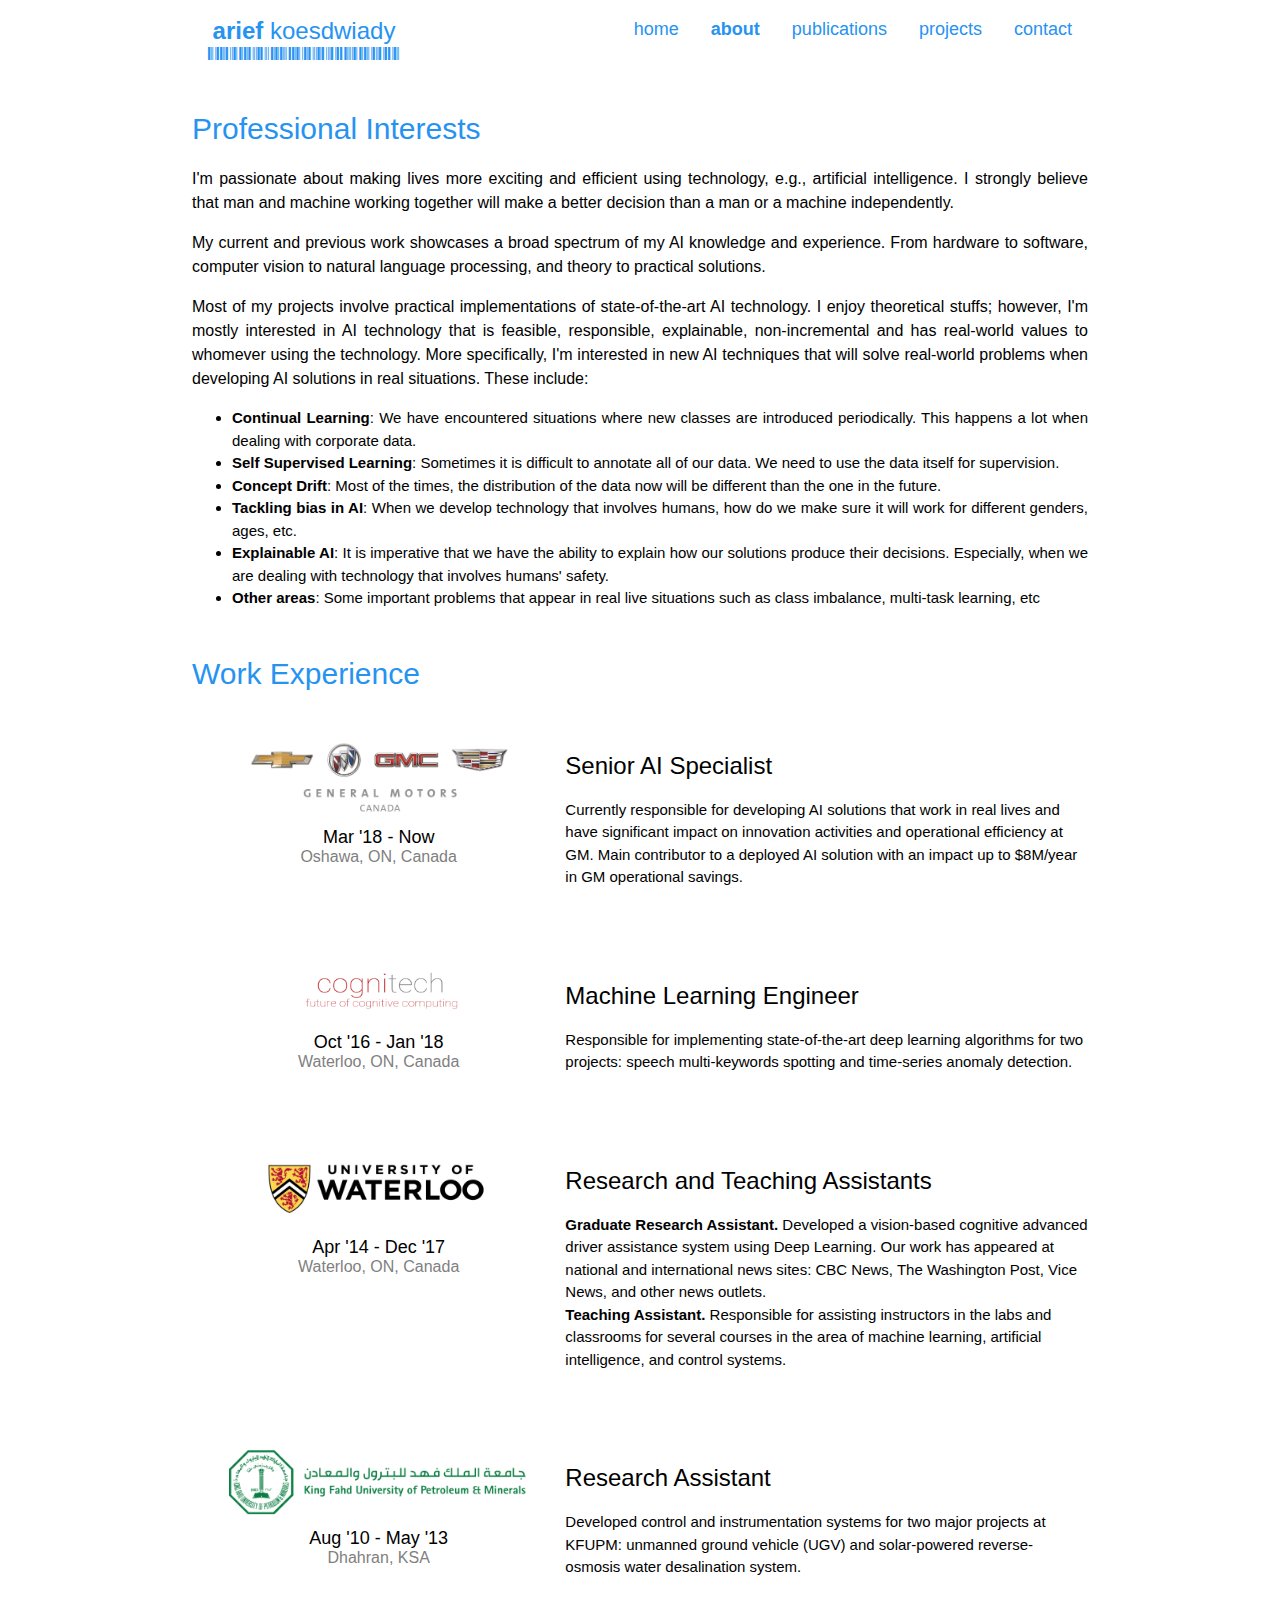
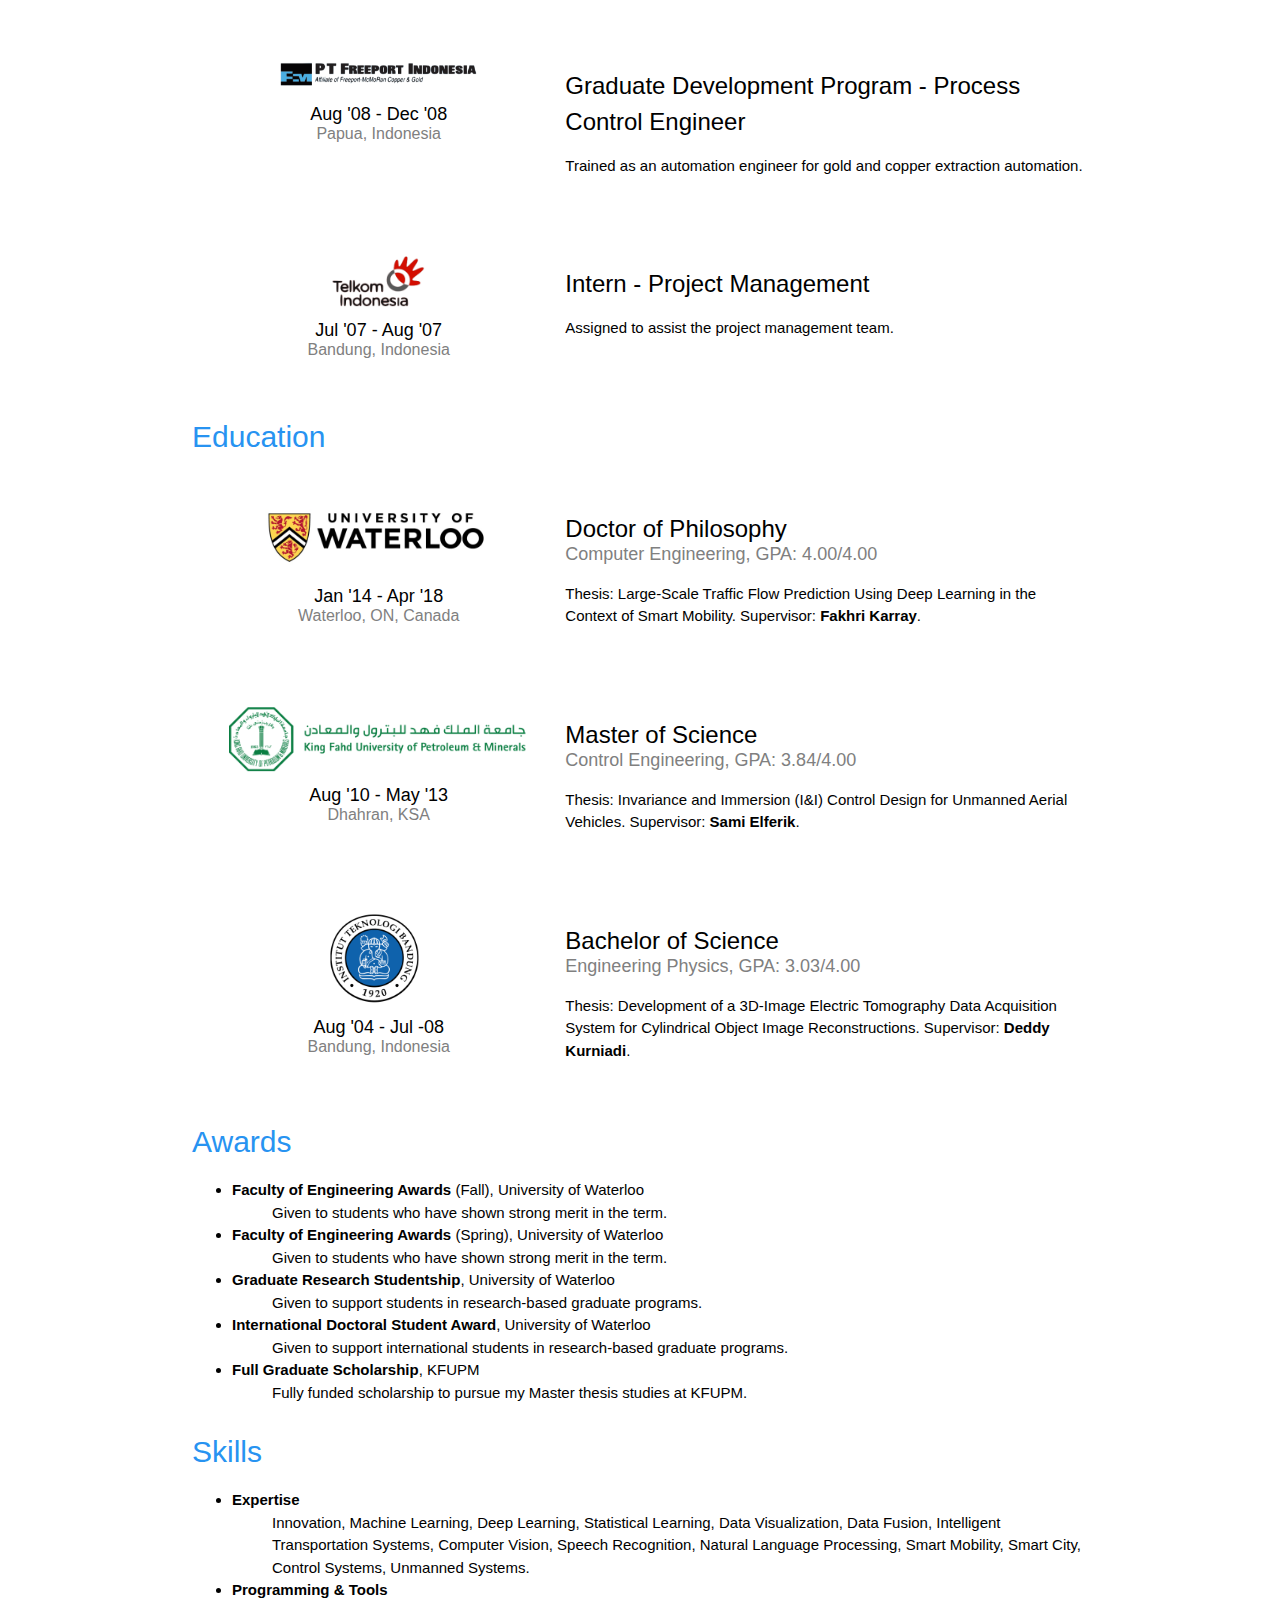
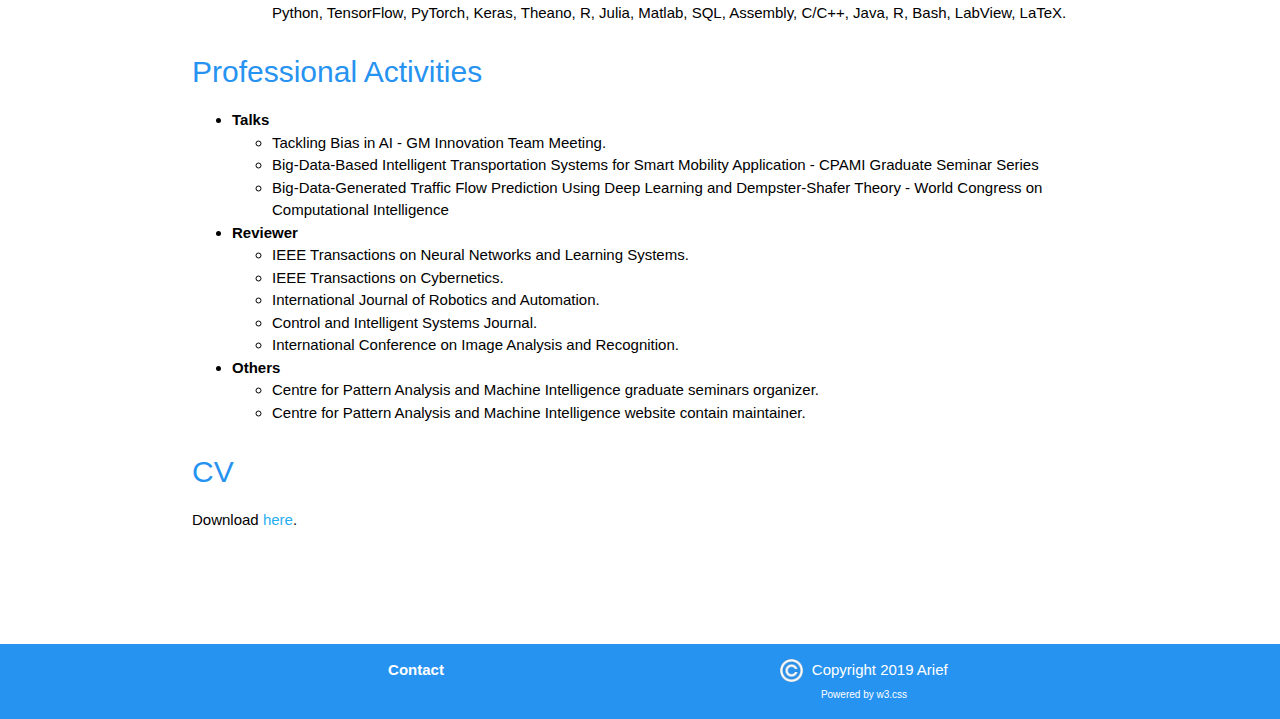
<file: about.html>
<!DOCTYPE html>
<html lang="en">
<title>Arief's Personal Site</title>
<meta charset="UTF-8">
<meta content="width=device-width, initial-scale=1" name="viewport">
<link href="assets/img/pi.png" rel="icon">
<link href="assets/css/w3.css" rel="stylesheet">
<link href="assets/css/w3-theme-black.css" rel="stylesheet">
<link href="https://fonts.googleapis.com/css?family=Roboto+Condensed" rel="stylesheet">
<link crossorigin="anonymous" href="https://use.fontawesome.com/releases/v5.8.1/css/all.css"
      integrity="sha384-50oBUHEmvpQ+1lW4y57PTFmhCaXp0ML5d60M1M7uH2+nqUivzIebhndOJK28anvf" rel="stylesheet">
<link href="https://fonts.googleapis.com/css?family=Libre+Barcode+39" rel="stylesheet">
<link href="assets/css/jcarousel.responsive.css" rel="stylesheet">
<style>
    html, body, h1, h2, h3, h4, h5, h6 {
        font-family: 'Montserrat', sans-serif;
    }

    body, html {
        height: 100%;
    }

    #logo {
        font-family: 'Libre Barcode 39', cursive;
    }
</style>

<body>
<div class="w3-top">
    <div class="w3-bar w3-theme-white w3-top w3-center w3-large" style="height: 50pt">
        <a class="w3-bar-item w3-button w3-right hide-logo w3-hover-myblue2 w3-large w3-theme-white"
           href="javascript:void(0)" onclick="w3_open()" style="padding-top:12pt;"><i class="fas fa-bars"></i></a>
        <a class="w3-bar-item w3-button w3-theme-white w3-hover-myblue22 w3-xlarge" href="index.html"
           style="padding-top:10pt"><strong>arief</strong> koesdwiady
            <div id="logo" style="display: block; margin-top: -6pt">arief koesdwiady</div>
        </a>
        <a class="w3-bar-item w3-button hide-nav w3-hover-myblue2" href="contact.html"
           style="float:right; padding-top:12pt;">contact</a>
        <a class="w3-bar-item w3-button hide-nav w3-hover-myblue2" href="projects.html"
           style="float:right; padding-top:12pt;">projects</a>
        <a class="w3-bar-item w3-button hide-nav w3-hover-myblue2" href="publications.html"
           style="float:right; padding-top:12pt;">publications</a>
        <a class="w3-bar-item w3-button hide-nav w3-hover-myblue2 w3-myblue2" href="about.html"
           style="float:right; padding-top:12pt;font-weight: bold;">about</a>
        <a class="w3-bar-item w3-button hide-nav w3-hover-myblue2" href="index.html"
           style="float:right; padding-top:12pt;">home</a>

    </div>
</div>

<nav class="w3-sidebar w3-bar-block w3-collapse w3-large w3-theme-whiteonblue w3-animate-left" id="mySidebar"
     style="z-index: 2">
    <a class="w3-right w3-xlarge w3-padding-large" href="javascript:void(0)" onclick="w3_close()" title="Close Menu">
        <i class="fas fa-times" style="color: white"></i>
    </a>
    <a class="w3-bar-item w3-button w3-hover-myblue2" href="index.html">home</a>
    <a class="w3-bar-item w3-button w3-hover-myblue2 w3-myblue2" href="about.html">about</a>
    <a class="w3-bar-item w3-button w3-hover-myblue2" href="publications.html">publications</a>
    <a class="w3-bar-item w3-button w3-hover-myblue2" href="projects.html">projects</a>
    <a class="w3-bar-item w3-button w3-hover-myblue2" href="contact.html">contact</a>

    <p class="w3-small" style="text-align: center">

        <a href="https://www.linkedin.com/in/ariefbarkahkoesdwiady/"><i class="fab fa-linkedin fa-2x"
                                                                        style="margin-left:30px;margin-right:15px"></i></a>
        <a href="https://www.facebook.com/abekatech"><i class="fab fa-facebook-square fa-2x"
                                                        style="margin-right:15px"></i></a>
        <a href="https://www.instagram.com/ariefbarkah/"><i class="fab fa-instagram fa-2x"
                                                            style="margin-right:15px"></i></a>
        <a href="mailto:arief.koesdwiady@gm.com?Subject=From%20the%20website"><i class="fas fa-envelope-square fa-2x"
                                                                                 style="margin-right:15px"></i></a>
        <br>
        <br>
    </p>
    <p class="w3-small" style="text-align: center">
        <img alt="copyright" src="assets/img/copyright.png" style="width: 5%; margin-right:5px;">
        Copyright 2019 arief<br>
        <a class="w3-tiny" href="https://www.w3schools.com/w3css/default.asp" style="text-decoration: none"
           target="_blank">
            Powered by w3.css</a>
    </p>

</nav>

<div class="w3-overlay w3-hide-large" onclick="w3_close()" style="cursor:pointer" title="close side menu"
     id="myOverlay"></div>

<div class="w3-main">
    <div class="w3-row w3-padding-16 w3-justify">
        <div class="w3-container" style="padding-top: 60pt">
            <h2 class="my-h2 w3-myblue2">Professional Interests</h2>
            <p style="font-size: 16px">
                I'm passionate about making lives more exciting and efficient using technology, e.g., artificial
                intelligence.
                I strongly believe that man and machine working together will make a better decision than a man or a
                machine independently.
            </p>
            <p style="font-size: 16px">
                My current and previous work showcases a broad spectrum of my AI knowledge and experience. From hardware
                to software, computer vision to natural language processing, and theory to practical solutions.
            </p>

            <p style="font-size: 16px">
                Most of my projects involve practical implementations of state-of-the-art AI technology. I enjoy
                theoretical stuffs;
                however, I'm mostly interested in AI technology that is feasible, responsible, explainable,
                non-incremental and has real-world values to whomever using the technology.
                More specifically, I'm interested in new AI techniques that will solve real-world problems when
                developing AI solutions in real situations. These include:
            <ul>
                <li><strong>Continual Learning</strong>: We have encountered situations where new classes are introduced
                    periodically. This happens a lot when dealing with corporate data.
                </li>
                <li><strong>Self Supervised Learning</strong>: Sometimes it is difficult to annotate all of our data. We
                    need to use the data itself for supervision.
                </li>
                <li><strong>Concept Drift</strong>: Most of the times, the distribution of the data now will be
                    different than the one in the future.
                </li>
                <li><strong>Tackling bias in AI</strong>: When we develop technology that involves humans, how do we
                    make sure it will work for different genders, ages, etc.
                </li>
                <li><strong>Explainable AI</strong>: It is imperative that we have the ability to explain how our
                    solutions produce their decisions.
                    Especially, when we are dealing with technology that involves humans' safety.
                </li>
                <li><strong>Other areas</strong>: Some important problems that appear in real live situations such as
                    class imbalance, multi-task learning, etc
                </li>
            </ul>
            </p>
        </div>
    </div>

    <div class="w3-container">
        <h2 class="my-h2 w3-myblue2">Work Experience</h2>
        <div class="w3-row w3-padding-32">
            <div class="w3-col m5 l5">
                <img class="w3-image" src="assets/img/GM-logo.jpg" alt="GM logo" style="max-width: 100%" align="center">
                <h5 class="my-h5" style="text-align: center">Mar '18 - Now</h5>
                <h6 class="my-h6" style="text-align: center;margin-top: -12pt; color: #808080">Oshawa, ON, Canada</h6>
            </div>

            <div class="w3-col m7 l7">
                <h4 class="my-h4">Senior AI Specialist</h4>
                <p>
                    Currently responsible for developing AI solutions that work in real lives and have significant
                    impact on innovation
                    activities and operational efficiency at GM. Main contributor to a deployed AI solution with an
                    impact up to
                    $8M/year in GM operational savings.
                </p>
            </div>
        </div>

        <div class="w3-row w3-padding-32">
            <div class="w3-col m5 l5">
                <img class="w3-image" src="assets/img/cognitech-logo.png" alt="cognitech logo"
                     style="width: 60%; margin-left: auto; margin-right: auto; display: block;">
                <h5 class="my-h5" style="text-align: center">Oct '16 - Jan '18</h5>
                <h6 class="my-h6" style="text-align: center;margin-top: -12pt; color: #808080">Waterloo, ON, Canada</h6>
            </div>
            <div class="w3-col m7 l7">
                <h4 class="my-h4">Machine Learning Engineer</h4>
                <p>
                    Responsible for implementing state-of-the-art deep learning algorithms for two projects: speech
                    multi-keywords
                    spotting and time-series anomaly detection.
                </p>

            </div>
        </div>

        <div class="w3-row w3-padding-32">
            <div class="w3-col m5 l5">
                <img class="w3-image" src="assets/img/UW-logo.png" alt="UW logo"
                     style="width: 80%; margin-left: auto; margin-right: auto; display: block;">
                <h5 class="my-h5" style="text-align: center">Apr '14 - Dec '17</h5>
                <h6 class="my-h6" style="text-align: center;margin-top: -12pt; color: #808080">Waterloo, ON, Canada</h6>
            </div>
            <div class="w3-col m7 l7">
                <h4 class="my-h4">Research and Teaching Assistants</h4>
                <p>
                    <strong>Graduate Research Assistant.</strong>
                    Developed a vision-based cognitive advanced driver assistance system using Deep Learning. Our work
                    has appeared
                    at national and international news sites: CBC News, The Washington Post, Vice News, and other news
                    outlets.
                    <br>
                    <strong>Teaching Assistant.</strong>
                    Responsible for assisting instructors in the labs and classrooms for several courses in the area of
                    machine learning,
                    artificial intelligence, and control systems.
                </p>

            </div>
        </div>

        <div class="w3-row w3-padding-32">
            <div class="w3-col m5 l5">
                <img class="w3-image" src="assets/img/KFUPM-logo.png" alt="KFUPM logo"
                     style="width: 80%; margin-left: auto; margin-right: auto; display: block;">
                <h5 class="my-h5" style="text-align: center">Aug '10 - May '13</h5>
                <h6 class="my-h6" style="text-align: center;margin-top: -12pt; color: #808080">Dhahran, KSA</h6>
            </div>
            <div class="w3-col m7 l7">
                <h4 class="my-h4">Research Assistant</h4>
                <p>
                    Developed control and instrumentation systems for two major projects at KFUPM: unmanned ground
                    vehicle
                    (UGV) and solar-powered reverse-osmosis water desalination system.
                </p>

            </div>
        </div>

        <div class="w3-row w3-padding-32">
            <div class="w3-col m5 l5">
                <img class="w3-image" src="assets/img/PTFI-logo.png" alt="PTFI logo"
                     style="width: 80%; margin-left: auto; margin-right: auto; display: block;">
                <h5 class="my-h5" style="text-align: center">Aug '08 - Dec '08</h5>
                <h6 class="my-h6" style="text-align: center;margin-top: -12pt; color: #808080">Papua, Indonesia</h6>
            </div>
            <div class="w3-col m7 l7">
                <h4 class="my-h4">Graduate Development Program - Process Control Engineer</h4>
                <p>
                    Trained as an automation engineer for gold and copper extraction automation.
                </p>

            </div>
        </div>

        <div class="w3-row w3-padding-32">
            <div class="w3-col m5 l5">
                <img class="w3-image" src="assets/img/Telkom-logo.png" alt="Telkom logo"
                     style="width: 80%; margin-left: auto; margin-right: auto; display: block;">
                <h5 class="my-h5" style="text-align: center">Jul '07 - Aug '07</h5>
                <h6 class="my-h6" style="text-align: center;margin-top: -12pt; color: #808080">Bandung, Indonesia</h6>
            </div>
            <div class="w3-col m7 l7">
                <h4 class="my-h4">Intern - Project Management</h4>
                <p>
                    Assigned to assist the project management team.
                </p>

            </div>
        </div>

    </div>

    <div class="w3-container">
        <h2 class="my-h2 w3-myblue2">Education</h2>
        <div class="w3-row w3-padding-32">
            <div class="w3-col m5 l5">
                <img class="w3-image" src="assets/img/UW-logo.png" alt="UW logo"
                     style="width: 80%; margin-left: auto; margin-right: auto; display: block;">
                <h5 class="my-h5" style="text-align: center">Jan '14 - Apr '18</h5>
                <h6 class="my-h6" style="text-align: center;margin-top: -12pt; color: #808080">Waterloo, ON, Canada</h6>
            </div>
            <div class="w3-col m7 l7">
                <h4 class="my-h4">Doctor of Philosophy</h4>
                <h5 class="my-h5" style="margin-top: -12pt; color: #808080">Computer Engineering, GPA: 4.00/4.00</h5>
                <p>
                    Thesis: Large-Scale Traffic Flow Prediction Using Deep Learning in the Context of Smart Mobility.
                    Supervisor: <strong>Fakhri Karray</strong>.
                </p>

            </div>
        </div>

        <div class="w3-row w3-padding-32">
            <div class="w3-col m5 l5">
                <img class="w3-image" src="assets/img/KFUPM-logo.png" alt="KFUPM logo"
                     style="width: 80%; margin-left: auto; margin-right: auto; display: block;">
                <h5 class="my-h5" style="text-align: center">Aug '10 - May '13</h5>
                <h6 class="my-h6" style="text-align: center;margin-top: -12pt; color: #808080">Dhahran, KSA</h6>
            </div>
            <div class="w3-col m7 l7">
                <h4 class="my-h4">Master of Science</h4>
                <h5 class="my-h5" style="margin-top: -12pt; color: #808080">Control Engineering, GPA: 3.84/4.00</h5>
                <p>
                    Thesis: Invariance and Immersion (I&I) Control Design for Unmanned Aerial Vehicles.
                    Supervisor: <strong>Sami Elferik</strong>.
                </p>

            </div>
        </div>

        <div class="w3-row w3-padding-32">
            <div class="w3-col m5 l5">
                <img class="w3-image" src="assets/img/ITB-logo.png" alt="ITB logo"
                     style="width: 80%; margin-left: auto; margin-right: auto; display: block;">
                <h5 class="my-h5" style="text-align: center">Aug '04 - Jul -08</h5>
                <h6 class="my-h6" style="text-align: center;margin-top: -12pt; color: #808080">Bandung, Indonesia</h6>

            </div>
            <div class="w3-col m7 l7">
                <h4 class="my-h4">Bachelor of Science</h4>
                <h5 class="my-h5" style="margin-top: -12pt; color: #808080">Engineering Physics, GPA: 3.03/4.00</h5>
                <p>
                    Thesis: Development of a 3D-Image Electric Tomography Data Acquisition System for Cylindrical Object
                    Image Reconstructions.
                    Supervisor: <strong>Deddy Kurniadi</strong>.
                </p>

            </div>
        </div>
    </div>

    <div class="w3-container">
        <h2 class="my-h2 w3-myblue2">Awards</h2>
        <ul>
            <li><strong>Faculty of Engineering Awards</strong> (Fall), University of Waterloo
                <ul style="list-style: none;">
                    <li>Given to students who have shown strong merit in the term.
                    </li>
                </ul>
            </li>
            <li><strong>Faculty of Engineering Awards</strong> (Spring), University of Waterloo
                <ul style="list-style: none;">
                    <li>Given to students who have shown strong merit in the term.
                    </li>
                </ul>
            </li>
            <li><strong>Graduate Research Studentship</strong>, University of Waterloo
                <ul style="list-style: none;">
                    <li>Given to support students in research-based graduate programs.
                    </li>
                </ul>
            </li>
            <li><strong>International Doctoral Student Award</strong>, University of Waterloo
                <ul style="list-style: none;">
                    <li>Given to support international students in research-based graduate programs.
                    </li>
                </ul>
            </li>
            <li><strong>Full Graduate Scholarship</strong>, KFUPM
                <ul style="list-style: none;">
                    <li>Fully funded scholarship to pursue my Master thesis studies at KFUPM.
                    </li>
                </ul>
            </li>
        </ul>
    </div>

    <div class="w3-container">
        <h2 class="my-h2 w3-myblue2">Skills</h2>
        <ul>
            <li><strong>Expertise</strong>
                <ul style="list-style: none;">
                    <li>Innovation, Machine Learning, Deep Learning, Statistical Learning, Data Visualization, Data
                        Fusion, Intelligent
                        Transportation Systems, Computer Vision, Speech Recognition, Natural Language
                        Processing, Smart Mobility, Smart City, Control Systems, Unmanned Systems.
                    </li>
                </ul>
            </li>
            <li><strong>Programming & Tools</strong>
                <ul style="list-style: none;">
                    <li>Python, TensorFlow, PyTorch, Keras, Theano, R, Julia, Matlab, SQL, Assembly, C/C++, Java, R,
                        Bash,
                        LabView, LaTeX.
                    </li>
                </ul>
            </li>

        </ul>
    </div>

    <div class="w3-container">
        <h2 class="my-h2 w3-myblue2">Professional Activities</h2>
        <ul>
            <li><strong>Talks</strong>
                <ul>
                    <li>Tackling Bias in AI - GM Innovation Team Meeting.
                    </li>
                    <li>Big-Data-Based Intelligent Transportation Systems for
                        Smart Mobility Application - CPAMI Graduate Seminar Series
                    </li>
                    <li>Big-Data-Generated Traffic Flow Prediction Using Deep Learning and Dempster-Shafer Theory -
                        World Congress on Computational Intelligence
                    </li>
                </ul>
            </li>
            <li><strong>Reviewer</strong>
                <ul>
                    <li>IEEE Transactions on Neural Networks and Learning Systems.
                    </li>
                    <li>IEEE Transactions on Cybernetics.
                    </li>
                    <li>International Journal of Robotics and Automation.
                    </li>
                    <li>Control and Intelligent Systems Journal.
                    </li>
                    <li>International Conference on Image Analysis and Recognition.
                    </li>
                </ul>
            </li>
            <li><strong>Others</strong>
                <ul>
                    <li>Centre for Pattern Analysis and Machine Intelligence graduate seminars organizer.
                    </li>
                    <li>Centre for Pattern Analysis and Machine Intelligence website contain maintainer.
                    </li>
                </ul>
            </li>

        </ul>
    </div>

    <div class="w3-container">
        <h2 class="my-h2 w3-myblue2">CV</h2>
        <p>
            Download <a style="text-decoration: none" class="w3-myblue3" href="./assets/files/cv_arief.pdf"
                        target="_blank">here</a>.<br>
        </p>
    </div>
</div>

<div class="w3-container" style="opacity:0">
    <p>This is my transparent footer</p>
</div>
<div class="footer">
    <div class="w3-row w3-theme-whiteonblue w3-bottom" style="position: absolute">
        <div class="w3-container">
            <div class="w3-col w3-half">
                <p style="text-align: center">
                    <strong>Contact</strong><br>
                    <a href="https://www.linkedin.com/in/ariefbarkahkoesdwiady/"><i class="fab fa-linkedin fa-2x"
                                                                                    style="margin-right:15px; margin-left:12px"></i></a>
                    <a href="https://www.facebook.com/abekatech"><i class="fab fa-facebook-square fa-2x"
                                                                    style="margin-right:15px"></i></a>
                    <a href="https://www.instagram.com/ariefbarkah/"><i class="fab fa-instagram fa-2x"
                                                                        style="margin-right:15px"></i></a>
                    <a href="mailto:arief.koesdwiady@gm.com?Subject=From%20the%20website"><i
                            class="fas fa-envelope-square fa-2x" style="margin-right:15px"></i></a>
                </p>
            </div>
            <div class="w3-col w3-half">
                <p style="text-align: center">
                    <img alt="copyright" src="assets/img/copyright.png" style="width: 5%; margin-right:5px;">
                    Copyright 2019 Arief<br>
                    <a class="w3-tiny" href="https://www.w3schools.com/w3css/default.asp"
                       style="text-decoration: none"
                       target="_blank">
                        Powered by w3.css</a>
                </p>
            </div>
        </div>
    </div>
</div>
<script src="assets/js/arief.js"></script>
<script type="text/javascript" src="assets/js/jquery.js"></script>
<script type="text/javascript" src="assets/js/jquery.jcarousel.min.js"></script>
<script type="text/javascript" src="assets/js/jcarousel.responsive.js"></script>
</body>
</html>
</file>
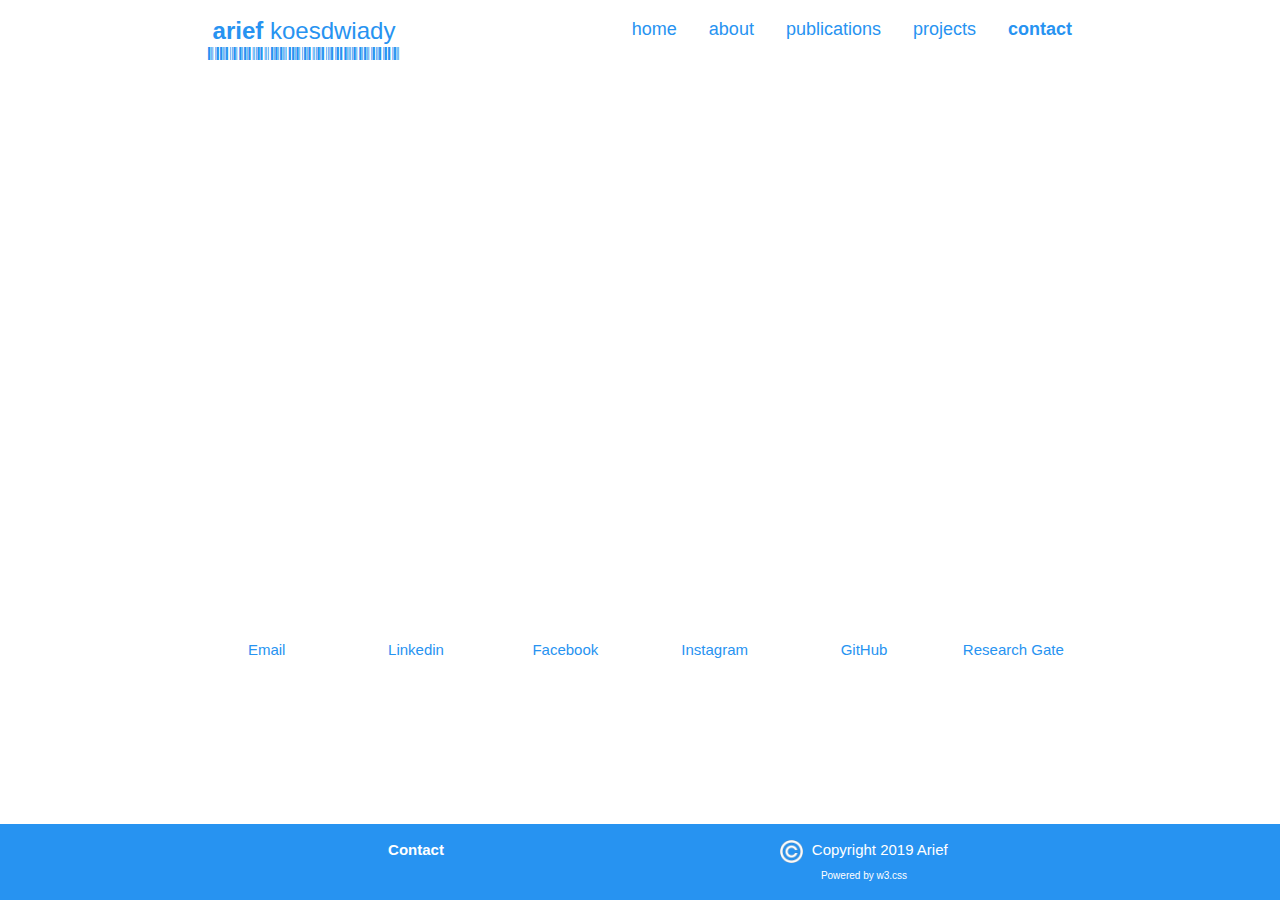
<file: contact.html>
<!DOCTYPE html>
<html lang="en">
<title>Arief's Personal Site</title>
<meta charset="UTF-8">
<meta content="width=device-width, initial-scale=1" name="viewport">
<link href="assets/img/pi.png" rel="icon">
<link href="assets/css/w3.css" rel="stylesheet">
<link href="assets/css/w3-theme-black.css" rel="stylesheet">
<link href="https://fonts.googleapis.com/css?family=Roboto+Condensed" rel="stylesheet">
<link crossorigin="anonymous" href="https://use.fontawesome.com/releases/v5.8.1/css/all.css"
      integrity="sha384-50oBUHEmvpQ+1lW4y57PTFmhCaXp0ML5d60M1M7uH2+nqUivzIebhndOJK28anvf" rel="stylesheet">
<link href="https://fonts.googleapis.com/css?family=Libre+Barcode+39" rel="stylesheet">
<link href="assets/css/jcarousel.responsive.css" rel="stylesheet">
<style>
    html, body, h1, h2, h3, h4, h5, h6 {
        font-family: 'Montserrat', sans-serif;
    }

    body, html {
        height: 100%;
    }

    #logo {
        font-family: 'Libre Barcode 39', cursive;
    }
</style>

<body>

<div class="w3-top">
    <div class="w3-bar w3-theme-white w3-top w3-center w3-large" style="height: 50pt">
        <a class="w3-bar-item w3-button w3-right hide-logo w3-hover-myblue2 w3-large w3-theme-white"
           href="javascript:void(0)" onclick="w3_open()" style="padding-top:12pt;"><i class="fas fa-bars"></i></a>
        <a class="w3-bar-item w3-button w3-theme-white w3-hover-myblue22 w3-xlarge" href="index.html"
           style="padding-top:10pt"><strong>arief</strong> koesdwiady
            <div id="logo" style="display: block; margin-top: -6pt">arief koesdwiady</div>
        </a>
        <a class="w3-bar-item w3-button hide-nav w3-hover-myblue2 w3-myblue2" href="contact.html"
           style="float:right; padding-top:12pt;font-weight: bold;">contact</a>
        <a class="w3-bar-item w3-button hide-nav w3-hover-myblue2" href="projects.html"
           style="float:right; padding-top:12pt;">projects</a>
        <a class="w3-bar-item w3-button hide-nav w3-hover-myblue2" href="publications.html"
           style="float:right; padding-top:12pt;">publications</a>
        <a class="w3-bar-item w3-button hide-nav w3-hover-myblue2 " href="about.html"
           style="float:right; padding-top:12pt;">about</a>
        <a class="w3-bar-item w3-button hide-nav w3-hover-myblue2" href="index.html"
           style="float:right; padding-top:12pt;">home</a>

    </div>
</div>

<nav class="w3-sidebar w3-bar-block w3-collapse w3-large w3-theme-whiteonblue w3-animate-left" id="mySidebar"
     style="z-index: 2">
    <a class="w3-right w3-xlarge w3-padding-large" href="javascript:void(0)" onclick="w3_close()" title="Close Menu">
        <i class="fas fa-times" style="color: white"></i>
    </a>
    <a class="w3-bar-item w3-button w3-hover-myblue2" href="index.html">home</a>
    <a class="w3-bar-item w3-button w3-hover-myblue2" href="about.html">about</a>
    <a class="w3-bar-item w3-button w3-hover-myblue2" href="publications.html">publications</a>
    <a class="w3-bar-item w3-button w3-hover-myblue2" href="projects.html">projects</a>
    <a class="w3-bar-item w3-button w3-hover-myblue2 w3-myblue2" href="contact.html">contact</a>

    <p class="w3-small" style="text-align: center">
        <!--<strong style="margin-left:15px">Contact</strong><br><br>-->
        <a href="https://www.linkedin.com/in/ariefbarkahkoesdwiady/"><i class="fab fa-linkedin fa-2x"
                                                                        style="margin-left:30px;margin-right:15px"></i></a>
        <a href="https://www.facebook.com/abekatech"><i class="fab fa-facebook-square fa-2x"
                                                        style="margin-right:15px"></i></a>
        <a href="https://www.instagram.com/ariefbarkah/"><i class="fab fa-instagram fa-2x"
                                                            style="margin-right:15px"></i></a>
        <a href="mailto:arief.koesdwiady@gm.com?Subject=From%20the%20website"><i class="fas fa-envelope-square fa-2x"
                                                                                 style="margin-right:15px"></i></a>
        <br>
        <br>
    </p>
    <p class="w3-small" style="text-align: center">
        <img alt="copyright" src="assets/img/copyright.png" style="width: 5%; margin-right:5px;">
        Copyright 2019 arief<br>
        <a class="w3-tiny" href="https://www.w3schools.com/w3css/default.asp" style="text-decoration: none"
           target="_blank">
            Powered by w3.css</a>
    </p>

</nav>

<div class="w3-overlay w3-hide-large" onclick="w3_close()" style="cursor:pointer" title="close side menu"
     id="myOverlay">
</div>

<div class="w3-main">
    <div class="w3-container map-responsive w3-padding-64" style="margin: auto auto auto auto">
        <div class="embed-responsive embed-responsive-16by9" style="margin: 10% auto 10% auto">
            <p style="text-align: center">
                <iframe src="https://www.google.com/maps/embed?pb=!1m17!1m11!1m3!1d22.623476010157958!2d-78.85916655412926!3d43.86808122138639!2m2!1f18.539592924902195!2f61.977430971000075!3m2!1i1024!2i768!4f59.99999999999999!3m3!1m2!1s0x89d51d419cd33ca9%3A0x6fc0f015e6480bc3!2sGeneral+Motors+-Canadian+Technical+Center!5e1!3m2!1sen!2sus!4v1554468830322!5m2!1sen!2sus"></iframe>
            </p>
        </div>
    </div>
    <div class="w3-container">
        <div class="w3-row w3-center">
            <div class="w3-col s6 m4 l2 w3-myblue2" style="margin-top:auto; margin-bottom: auto">
                <a href="mailto:arief.koesdwiady@gm.com?Subject=From%20the%20website" target="_blank"><i class="w3-myblue2 w3-hover-myblue4 fas fa-envelope fa-4x"></i></a><br>Email
            </div>

            <div class="w3-col s6 m4 l2 w3-myblue2" style="margin-top:auto; margin-bottom: auto">
                <a href="https://www.linkedin.com/in/ariefbarkahkoesdwiady/" target="_blank"><i class="w3-myblue2 w3-hover-myblue4 fab fa-linkedin-in fa-4x"></i></a><br>Linkedin
            </div>

            <div class="w3-col s6 m4 l2 w3-myblue2" style="margin-top:auto; margin-bottom: auto">
                <a href="https://www.facebook.com/abekatech" target="_blank"><i class="w3-myblue2 w3-hover-myblue4 fab fa-facebook fa-4x"></i></a><br>Facebook
            </div>

            <div class="w3-col s6 m4 l2 w3-myblue2" style="margin-top:auto; margin-bottom: auto">
                <a href="https://www.instagram.com/ariefbarkah/" target="_blank"><i class="w3-myblue2 w3-hover-myblue4 fab fa-instagram fa-4x"></i></a><br>Instagram
            </div>

            <div class="w3-col s6 m4 l2 w3-myblue2" style="margin-top:auto; margin-bottom: auto">
                <a href="https://github.com/abkoesdw" target="_blank"><i class="w3-myblue2 w3-hover-myblue4 fab fa-github fa-4x"></i></a><br>GitHub
            </div>

            <div class="w3-col s6 m4 l2 w3-myblue2" style="margin-top:auto; margin-bottom: auto">
                <a href="https://www.researchgate.net/profile/Arief_Koesdwiady" target="_blank"><i class="w3-myblue2 w3-hover-myblue4 fab fa-researchgate fa-4x"></i></a><br>Research Gate
            </div>
            <!--<img src="https://hitcounter.pythonanywhere.com/count/tag.svg?url=abkoesdw.github.io" alt="Hits">-->
        </div>
    </div>
</div>
<div class="w3-container" style="opacity:0">
    <p>This is my transparent footer</p>
</div>
<div class="footer">
    <div class="w3-row w3-theme-whiteonblue w3-bottom" style="position: fixed">
        <div class="w3-container">
            <div class="w3-col w3-half">
                <p style="text-align: center">
                    <strong>Contact</strong><br>
                    <a href="https://www.linkedin.com/in/ariefbarkahkoesdwiady/"><i class="fab fa-linkedin fa-2x"
                                                                                    style="margin-right:15px; margin-left:12px"></i></a>
                    <a href="https://www.facebook.com/abekatech"><i class="fab fa-facebook-square fa-2x"
                                                                    style="margin-right:15px"></i></a>
                    <a href="https://www.instagram.com/ariefbarkah/"><i class="fab fa-instagram fa-2x"
                                                                        style="margin-right:15px"></i></a>
                    <a href="mailto:arief.koesdwiady@gm.com?Subject=From%20the%20website"><i
                            class="fas fa-envelope-square fa-2x" style="margin-right:15px"></i></a>
                </p>
            </div>
            <div class="w3-col w3-half">
                <p style="text-align: center">
                    <img alt="copyright" src="assets/img/copyright.png" style="width: 5%; margin-right:5px;">
                    Copyright 2019 Arief<br>
                    <a class="w3-tiny" href="https://www.w3schools.com/w3css/default.asp"
                       style="text-decoration: none"
                       target="_blank">
                        Powered by w3.css</a>
                </p>
            </div>
        </div>
    </div>
</div>
<script src="assets/js/arief.js"></script>
<script type="text/javascript" src="assets/js/jquery.js"></script>
<script type="text/javascript" src="assets/js/jquery.jcarousel.min.js"></script>
<script type="text/javascript" src="assets/js/jcarousel.responsive.js"></script>
</body>
</html>
</file>
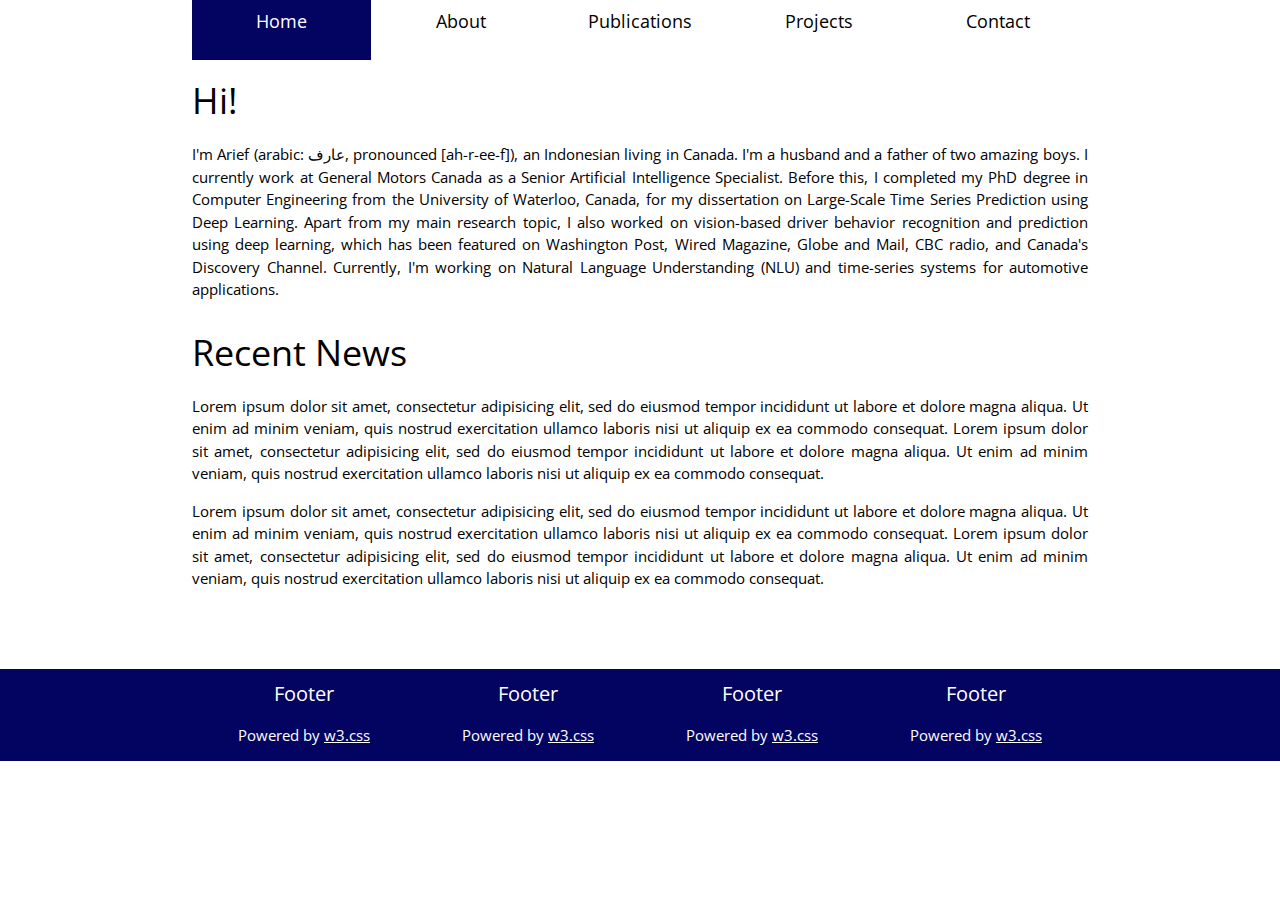
<file: index_bak.html>
<!DOCTYPE html>
<html lang="en">
<title>Arief's Personal Site</title>
<meta charset="UTF-8">
<meta name="viewport" content="width=device-width, initial-scale=1">
<link rel="stylesheet" href="assets/css/w3.css">
<link rel="stylesheet" href="assets/css/w3-theme-black.css">
<link rel="stylesheet" href="https://fonts.googleapis.com/css?family=Open Sans">
<link rel="stylesheet" href="assets/css/font-awesome.min.css">
<style>
    html, body, h1, h2, h3, h4, h5, h6 {
        font-family: 'Open Sans', sans-serif;
    }
</style>
<body>

<!-- Navbar -->
<!--<div class="w3-top w3-block">-->
<div class="w3-bar w3-theme-l6 w3-top w3-center w3-large">
    <!--<a class="w3-bar-item w3-button w3-left w3-hide-large w3-hover-white w3-large w3-theme-l6"-->
    <!--href="javascript:void(0)" onclick="w3_open()"><i class="fa fa-bars"></i></a>-->
    <a href="index_act.html" style="width:20%" class="w3-bar-item w3-button w3-hide-small w3-hover-myblue w3-myblue w3-mobile">Home</a>
    <a href="about.html" style="width:20%" class="w3-bar-item w3-button w3-hide-small w3-hover-myblue w3-mobile">About</a>
    <a href="#" style="width:20%" class="w3-bar-item w3-button w3-hide-small w3-hover-myblue w3-mobile">Publications</a>
    <a href="#" style="width:20%" class="w3-bar-item w3-button w3-hide-small w3-hover-myblue w3-mobile">Projects</a>
    <a href="#" style="width:20%" class="w3-bar-item w3-button w3-hide-small w3-hover-myblue w3-mobile">Contact</a>
</div>
<!--</div>-->

<div class="w3-overlay w3-hide-large" onclick="w3_close()" style="cursor:pointer" title="close side menu"
     id="myOverlay"></div>

<div class="w3-main">
    <div class="w3-row w3-padding-64 w3-justify">
        <div class="w3-container">
            <h1 class="w3-text-black">Hi!</h1>
            <p>I'm Arief (arabic: عارف, pronounced [ah-r-ee-f]), an Indonesian living in Canada. I'm a husband and a
                father of two amazing boys. I currently work at General Motors Canada as a Senior Artificial
                Intelligence Specialist. Before this, I completed my PhD degree in Computer Engineering from the
                University of Waterloo, Canada, for my dissertation on Large-Scale Time Series Prediction using Deep
                Learning. Apart from my main research topic, I also worked on vision-based driver behavior recognition
                and prediction using deep learning, which has been featured on Washington Post, Wired Magazine, Globe
                and Mail, CBC radio, and Canada's Discovery Channel. Currently, I'm working on Natural Language
                Understanding (NLU) and time-series systems for automotive applications.</p>
        </div>

        <div class="w3-container">
            <h1 class="w3-text-black">Recent News</h1>
            <p>Lorem ipsum dolor sit amet, consectetur adipisicing elit, sed do eiusmod tempor incididunt ut labore et
                dolore magna aliqua. Ut enim ad minim veniam, quis nostrud exercitation ullamco laboris nisi ut aliquip
                ex ea commodo consequat. Lorem ipsum
                dolor sit amet, consectetur adipisicing elit, sed do eiusmod tempor incididunt ut labore et dolore magna
                aliqua. Ut enim ad minim veniam, quis nostrud exercitation ullamco laboris nisi ut aliquip ex ea commodo
                consequat.</p>

            <p>Lorem ipsum dolor sit amet, consectetur adipisicing elit, sed do eiusmod tempor incididunt ut labore et
                dolore magna aliqua. Ut enim ad minim veniam, quis nostrud exercitation ullamco laboris nisi ut aliquip
                ex ea commodo consequat. Lorem ipsum
                dolor sit amet, consectetur adipisicing elit, sed do eiusmod tempor incididunt ut labore et dolore magna
                aliqua. Ut enim ad minim veniam, quis nostrud exercitation ullamco laboris nisi ut aliquip ex ea commodo
                consequat.</p>
        </div>
    </div>

</div>
<!--<div class="w3-bottom">-->
<div class="footer">
    <div class="w3-row w3-theme-myblue">
        <div class="w3-container">
            <div class="w3-col w3-quarter">
                <h4>Footer</h4>
                <p>Powered by <a href="https://www.w3schools.com/w3css/default.asp" target="_blank">w3.css</a></p>
            </div>
            <div class="w3-col w3-quarter">
                <h4>Footer</h4>
                <p>Powered by <a href="https://www.w3schools.com/w3css/default.asp" target="_blank">w3.css</a></p>
            </div>
            <div class="w3-col w3-quarter">
                <h4>Footer</h4>
                <p>Powered by <a href="https://www.w3schools.com/w3css/default.asp" target="_blank">w3.css</a></p>
            </div>
            <div class="w3-col w3-quarter">
                <h4>Footer</h4>
                <p>Powered by <a href="https://www.w3schools.com/w3css/default.asp" target="_blank">w3.css</a></p>
            </div>
        </div>
    </div>
</div>
<!--<footer id="myFooter">-->
<!---->
<!--</footer>-->
<!--</div>-->

<script src="assets/js/arief.js"></script>

</body>
</html>
</file>
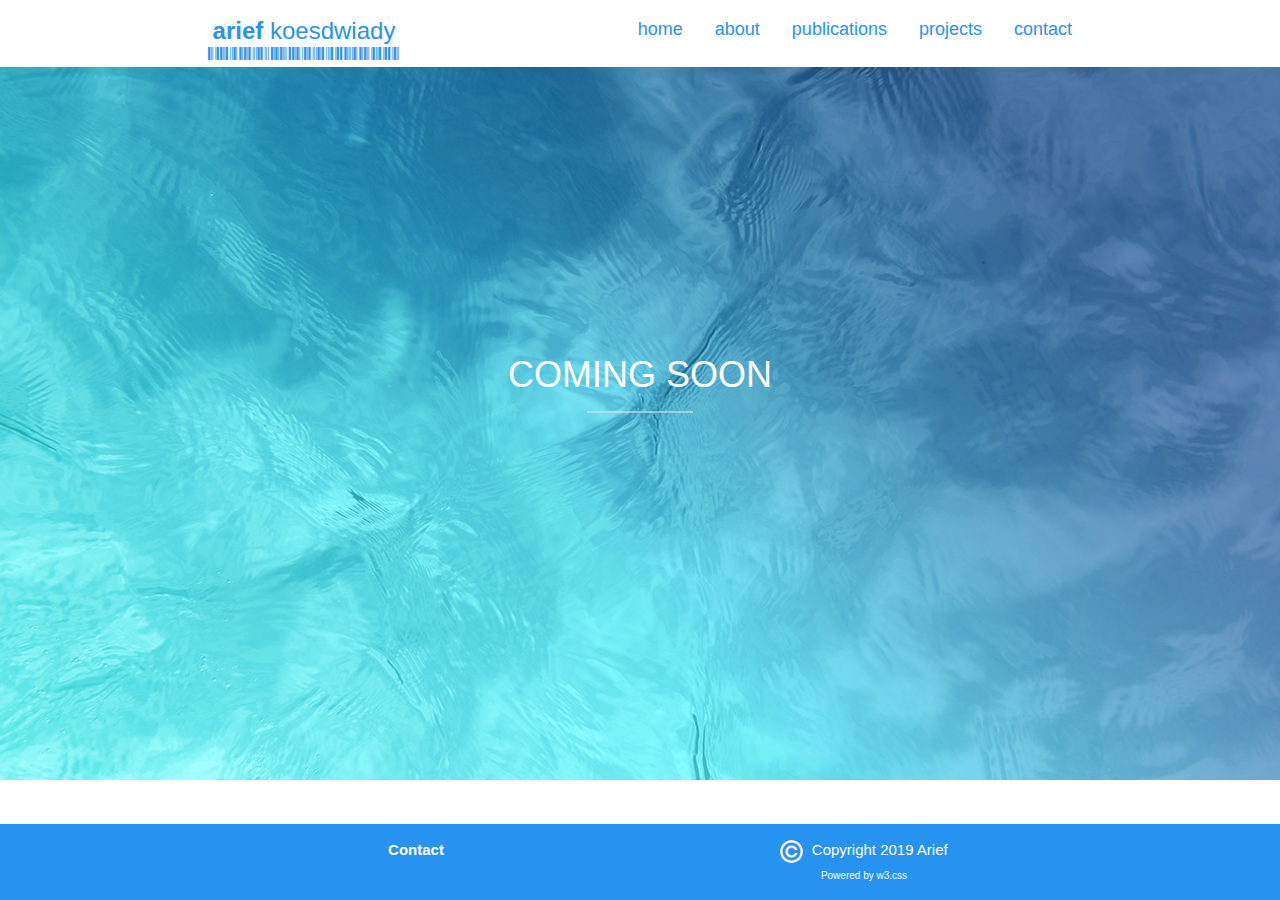
<file: news.html>
<!DOCTYPE html>
<html lang="en">
<title>Arief's Personal Site</title>
<meta charset="UTF-8">
<meta content="width=device-width, initial-scale=1" name="viewport">
<link href="assets/img/pi.png" rel="icon">
<link href="assets/css/w3.css" rel="stylesheet">
<link href="assets/css/w3-theme-black.css" rel="stylesheet">
<link href="https://fonts.googleapis.com/css?family=Roboto+Condensed" rel="stylesheet">
<link crossorigin="anonymous" href="https://use.fontawesome.com/releases/v5.8.1/css/all.css"
      integrity="sha384-50oBUHEmvpQ+1lW4y57PTFmhCaXp0ML5d60M1M7uH2+nqUivzIebhndOJK28anvf" rel="stylesheet">
<link href="https://fonts.googleapis.com/css?family=Libre+Barcode+39" rel="stylesheet">
<link href="assets/css/jcarousel.responsive.css" rel="stylesheet">
<script type="text/javascript" src="assets/js/jquery.js"></script>
<script type="text/javascript" src="assets/js/jquery.jcarousel.min.js"></script>
<script type="text/javascript" src="assets/js/jcarousel.responsive.js"></script>
<style>
    html, body, h1, h2, h3, h4, h5, h6 {
        font-family: 'Montserrat', sans-serif;
    }

    body, html {
        height: 100%;
    }

    #logo {
        font-family: 'Libre Barcode 39', cursive;
    }

    #more {
        display: none;
    }

    .mySlides {
        display: none
    }
.bgimg {
  background-image: url('./assets/img/construction.jpg');
  height: 100%;
  background-position: center;
  background-size: cover;
  position: relative;
  color: white;
  font-family: "Courier New", Courier, monospace;
  font-size: 25px;
}

.topleft {
  position: absolute;
  top: 0;
  left: 16px;
}

.bottomleft {
  position: absolute;
  bottom: 0;
  left: 16px;
}

.middle {
  position: absolute;
  top: 50%;
  left: 50%;
  transform: translate(-50%, -50%);
  text-align: center;
}

hr {
  margin: auto;
  width: 40%;
}
</style>

<body>
<div class="w3-top">
    <div class="w3-bar w3-theme-white w3-top w3-center w3-large" style="height: 50pt">
        <a class="w3-bar-item w3-button w3-right hide-logo w3-hover-myblue2 w3-large w3-theme-white"
           href="javascript:void(0)" onclick="w3_open()" style="padding-top:12pt;"><i class="fas fa-bars"></i></a>
        <a class="w3-bar-item w3-button w3-theme-white w3-hover-myblue22 w3-xlarge" href="index.html"
           style="padding-top:10pt"><strong>arief</strong> koesdwiady
            <div id="logo" style="display: block; margin-top: -6pt">arief koesdwiady</div>
        </a>
        <a class="w3-bar-item w3-button hide-nav w3-hover-myblue2 w3-myblue2" href="contact.html"
           style="float:right; padding-top:12pt;">contact</a>
        <a class="w3-bar-item w3-button hide-nav w3-hover-myblue2" href="projects.html"
           style="float:right; padding-top:12pt;">projects</a>
        <a class="w3-bar-item w3-button hide-nav w3-hover-myblue2" href="publications.html"
           style="float:right; padding-top:12pt;">publications</a>
        <a class="w3-bar-item w3-button hide-nav w3-hover-myblue2 " href="about.html"
           style="float:right; padding-top:12pt;">about</a>
        <a class="w3-bar-item w3-button hide-nav w3-hover-myblue2" href="index.html"
           style="float:right; padding-top:12pt;">home</a>

    </div>
</div>

<nav class="w3-sidebar w3-bar-block w3-collapse w3-large w3-theme-whiteonblue w3-animate-left" id="mySidebar"
     style="z-index: 2">
    <a class="w3-right w3-xlarge w3-padding-large" href="javascript:void(0)" onclick="w3_close()" title="Close Menu">
        <i class="fas fa-times" style="color: white"></i>
    </a>
    <a class="w3-bar-item w3-button w3-hover-myblue2" href="index.html">home</a>
    <a class="w3-bar-item w3-button w3-hover-myblue2" href="about.html">about</a>
    <a class="w3-bar-item w3-button w3-hover-myblue2" href="publications.html">publications</a>
    <a class="w3-bar-item w3-button w3-hover-myblue2" href="projects.html">projects</a>
    <a class="w3-bar-item w3-button w3-hover-myblue2" href="contact.html">contact</a>

    <p class="w3-small" style="text-align: center">
        <!--<strong style="margin-left:15px">Contact</strong><br><br>-->
        <a href="https://www.linkedin.com/in/ariefbarkahkoesdwiady/"><i class="fab fa-linkedin fa-2x"
                                                                        style="margin-left:30px;margin-right:15px"></i></a>
        <a href="https://www.facebook.com/abekatech"><i class="fab fa-facebook-square fa-2x"
                                                        style="margin-right:15px"></i></a>
        <a href="https://www.instagram.com/ariefbarkah/"><i class="fab fa-instagram fa-2x"
                                                            style="margin-right:15px"></i></a>
        <a href="mailto:arief.koesdwiady@gm.com?Subject=From%20the%20website"><i class="fas fa-envelope-square fa-2x"
                                                                                 style="margin-right:15px"></i></a>
        <br>
        <br>
    </p>
    <p class="w3-small" style="text-align: center">
        <img alt="copyright" src="assets/img/copyright.png" style="width: 5%; margin-right:5px;">
        Copyright 2019 arief<br>
        <a class="w3-tiny" href="https://www.w3schools.com/w3css/default.asp" style="text-decoration: none"
           target="_blank">
            Powered by w3.css</a>
    </p>

</nav>
<div class="bgimg">
  <!--<div class="topleft">-->
    <!--<p>Logo</p>-->
  <!--</div>-->
  <div class="middle">
    <h1>COMING SOON</h1>
    <hr>
    <p id="demo" style="font-size:30px"></p>
  </div>
  <!--<div class="bottomleft">-->
    <!--<p>Some text</p>-->
  <!--</div>-->
</div>

<script>
// Set the date we're counting down to
var countDownDate = new Date("Jan 5, 2020 00:00:00").getTime();

// Update the count down every 1 second
var countdownfunction = setInterval(function() {

  // Get todays date and time
  var now = new Date().getTime();

  // Find the distance between now an the count down date
  var distance = countDownDate - now;

  // Time calculations for days, hours, minutes and seconds
  var days = Math.floor(distance / (1000 * 60 * 60 * 24));
  var hours = Math.floor((distance % (1000 * 60 * 60 * 24)) / (1000 * 60 * 60));
  var minutes = Math.floor((distance % (1000 * 60 * 60)) / (1000 * 60));
  var seconds = Math.floor((distance % (1000 * 60)) / 1000);

  // Output the result in an element with id="demo"
  document.getElementById("demo").innerHTML = days + "d " + hours + "h "
  + minutes + "m " + seconds + "s ";

  // If the count down is over, write some text
  if (distance < 0) {
    clearInterval(countdownfunction);
    document.getElementById("demo").innerHTML = "EXPIRED";
  }
}, 1000);
</script>

<!--<!DOCTYPE html>-->
<!--<html lang="en">-->
<!--<title>Arief's Personal Site</title>-->
<!--<meta charset="UTF-8">-->
<!--<meta name="viewport" content="width=device-width, initial-scale=1">-->
<!--<link rel="icon" href="assets/img/pi.png">-->
<!--<link rel="stylesheet" href="assets/css/w3.css">-->
<!--<link rel="stylesheet" href="assets/css/w3-theme-black.css">-->
<!--<link rel="stylesheet" href="https://fonts.googleapis.com/css?family=Roboto+Condensed">-->
<!--<link rel="stylesheet" href="https://use.fontawesome.com/releases/v5.8.1/css/all.css" integrity="sha384-50oBUHEmvpQ+1lW4y57PTFmhCaXp0ML5d60M1M7uH2+nqUivzIebhndOJK28anvf" crossorigin="anonymous">-->
<!--<link href="https://fonts.googleapis.com/css?family=Libre+Barcode+39" rel="stylesheet">-->

<!--<style>-->
    <!--html, body, h1, h2, h3, h4, h5, h6 {-->
        <!--font-family: 'Roboto Condensed', sans-serif;-->
    <!--}-->
    <!--body, html {-->
        <!--height: 100%;-->
    <!--}-->

    <!--#logo {-->
        <!--font-family: 'Libre Barcode 39', cursive;-->
        <!--display: block !important;-->
    <!--}-->
<!--</style>-->
<!--<body>-->

<!--<div class="w3-top">-->
    <!--<div class="w3-bar w3-theme-myblack w3-top w3-center w3-large">-->
        <!--<a class="w3-bar-item w3-button w3-right hide-logo w3-hover-myblue3 w3-large w3-theme-myblack2" style="padding-top:12pt;" href="javascript:void(0)" onclick="w3_open()"><i class="fas fa-bars"></i></a>-->
        <!--<a href="index.html" class="w3-bar-item w3-button w3-theme-myblack2 w3-hover-myblue3 w3-xlarge" style="padding-top:0;">Arief Koesdwiady<div id="logo" style="display: block; margin-top: -6pt">Arief Koesdwiady</div></a>-->
        <!--<a href="contact.html" style="float:right; padding-top:12pt;" class="w3-bar-item w3-button hide-nav w3-hover-myblue4">Contact</a>-->
        <!--<a href="projects.html" style="float:right; padding-top:12pt;" class="w3-bar-item w3-button hide-nav w3-hover-myblue4 w3-myblue2">Projects</a>-->
        <!--<a href="publications.html" style="float:right; padding-top:12pt;" class="w3-bar-item w3-button hide-nav w3-hover-myblue4">Publications</a>-->
        <!--<a href="about.html" style="float:right; padding-top:12pt;" class="w3-bar-item w3-button hide-nav w3-hover-myblue4">About</a>-->
        <!--<a href="index.html" style="float:right; padding-top:12pt;" class="w3-bar-item w3-button hide-nav w3-hover-myblue4 ">Home</a>-->

    <!--</div>-->
<!--</div>-->

<!--<nav class="w3-sidebar w3-bar-block w3-collapse w3-large w3-theme-myblack w3-animate-left" id="mySidebar" style="z-index: 2">-->
    <!--<a href="javascript:void(0)" onclick="w3_close()" class="w3-right w3-xlarge w3-padding-large" title="Close Menu">-->
        <!--<i class="fas fa-times" style="color: white"></i>-->
    <!--</a>-->
    <!--<a class="w3-bar-item w3-button w3-hover-myblue4" href="index.html">Home</a>-->
    <!--<a class="w3-bar-item w3-button w3-hover-myblue4" href="about.html">About</a>-->
    <!--<a class="w3-bar-item w3-button w3-hover-myblue4" href="publications.html">Publications</a>-->
    <!--<a class="w3-bar-item w3-button w3-hover-myblue4 w3-myblue2" href="projects.html">Projects</a>-->
    <!--<a class="w3-bar-item w3-button w3-hover-myblue4" href="contact.html">Contact</a>-->
    <!--<p class="w3-small" style="text-align: center; position:absolute; bottom:15%">-->
        <!--&lt;!&ndash;<strong style="margin-left:15px">Contact</strong><br><br>&ndash;&gt;-->
        <!--<a href="https://www.linkedin.com/in/ariefbarkahkoesdwiady/"><i class="w3-hover-myblue4 fab fa-linkedin fa-2x" style="margin-left:30px;margin-right:15px"></i></a>-->
        <!--<a href="https://www.facebook.com/abekatech"><i class="w3-hover-myblue4 fab fa-facebook-square fa-2x" style="margin-right:15px"></i></a>-->
        <!--<a href="https://www.instagram.com/ariefbarkah/"><i class="w3-hover-myblue4 fab fa-instagram fa-2x" style="margin-right:15px"></i></a>-->
        <!--<a href="mailto:arief.koesdwiady@gm.com?Subject=From%20the%20website"><i class="w3-hover-myblue4 fas fa-envelope-square fa-2x" style="margin-right:15px"></i></a>-->
        <!--<br>-->
        <!--<br>-->
    <!--</p>-->
    <!--<p class="w3-small" style="text-align: center; position:absolute; bottom:10%;">-->
        <!--<img src="assets/img/copyright.png" alt="copyright" style="width: 5%; margin-right:5px;">-->
        <!--Copyright 2019 Arief<br>-->
        <!--<a class="w3-tiny w3-hover-myblue4" style="text-decoration: none" href="https://www.w3schools.com/w3css/default.asp" target="_blank">-->
            <!--Powered by w3.css</a>-->
    <!--</p>-->
<!--</nav>-->

<!--<div class="w3-overlay w3-hide-large" onclick="w3_close()" style="cursor:pointer" title="close side menu" id="myOverlay"></div>-->

<!--<div class="w3-main" style="padding-bottom: 60pt">-->
    <!--<div class="w3-container">-->
        <!--<div class="w3-row"  style="padding-top: 70pt">-->
            <!--<h3 style="padding-left:1%; padding-right:1%">Traffic Flow</h3>-->
            <!--<div class="w3-col m7 l7" style="padding-left:1%; padding-right:1%">-->
                <!--<p style="text-align: justify">-->
                <!--Lorem ipsum dolor sit amet, quo ei simul congue exerci, ad nec admodum perfecto mnesarchum, vim ea mazim fierent detracto.-->
                <!--Lorem ipsum dolor sit amet, quo ei simul congue exerci, ad nec admodum perfecto mnesarchum, vim ea mazim fierent detracto.-->
                <!--</p>-->
            <!--</div>-->
            <!--<div class="w3-col m5 l5 w3-center" style="padding-left:1%; padding-right:1%">-->
                <!--<img class="w3-image" src="assets/img/kfupm-mit.jpeg" alt="mit-kfupm" style="width: 100%;height: auto">-->
            <!--</div>-->
        <!--</div>-->
    <!--</div>-->
    <!--<div class="w3-container w3-center" style="padding-top: 40pt; padding-bottom:20pt">-->
        <!--<div class="line"></div>-->
        <!--<div style="display:inline-block;"><i class="fas fa-chevron-down fa-lg w3-myblue3"></i></div>-->
        <!--<div class="line"></div>-->
    <!--</div>-->
    <!--<div class="w3-container">-->
        <!--<div class="w3-row">-->
            <!--<h3 style="padding-left:1%; padding-right:1%">Driver Distraction</h3>-->
            <!--<div class="w3-col m5 l5 w3-center" style="padding-left:1%; padding-right:1%">-->
                <!--<img class="w3-image" src="assets/img/kfupm-mit.jpeg" alt="mit-kfupm" style="width: 100%;height: auto">-->
            <!--</div>-->
            <!--<div class="w3-col m7 l7" style="padding-left:1%; padding-right:1%">-->
                <!--<p style="text-align: justify">-->
                <!--Lorem ipsum dolor sit amet, quo ei simul congue exerci, ad nec admodum perfecto mnesarchum, vim ea mazim fierent detracto.-->
                <!--Lorem ipsum dolor sit amet, quo ei simul congue exerci, ad nec admodum perfecto mnesarchum, vim ea mazim fierent detracto.-->
                <!--</p>-->
            <!--</div>-->

        <!--</div>-->
    <!--</div>-->
    <!--<div class="w3-container w3-center" style="padding-top: 40pt; padding-bottom:20pt">-->
        <!--<div class="line"></div>-->
        <!--<div style="display:inline-block;"><i class="fas fa-chevron-down fa-lg w3-myblue3"></i></div>-->
        <!--<div class="line"></div>-->
    <!--</div>-->
    <!--<div class="w3-container">-->
        <!--<div class="w3-row">-->
            <!--<h3 style="padding-left:1%; padding-right:1%">Keyword Spotting</h3>-->
            <!--<div class="w3-col m7 l7" style="padding-left:1%; padding-right:1%">-->
                <!--<p style="text-align: justify">-->
                <!--Lorem ipsum dolor sit amet, quo ei simul congue exerci, ad nec admodum perfecto mnesarchum, vim ea mazim fierent detracto.-->
                <!--Lorem ipsum dolor sit amet, quo ei simul congue exerci, ad nec admodum perfecto mnesarchum, vim ea mazim fierent detracto.-->
                <!--</p>-->
            <!--</div>-->
            <!--<div class="w3-col m5 l5 w3-center" style="padding-left:1%; padding-right:1%">-->
                <!--<img class="w3-image" src="assets/img/kfupm-mit.jpeg" alt="mit-kfupm" style="width: 100%;height: auto">-->
            <!--</div>-->
        <!--</div>-->
    <!--</div>-->
    <!--<div class="w3-container w3-center" style="padding-top: 40pt; padding-bottom:20pt">-->
        <!--<div class="line"></div>-->
        <!--<div style="display:inline-block;"><i class="fas fa-chevron-down fa-lg w3-myblue3"></i></div>-->
        <!--<div class="line"></div>-->
    <!--</div>-->
    <!--<div class="w3-container">-->
        <!--<div class="w3-row">-->
            <!--<h3 style="padding-left:1%; padding-right:1%">Anomaly Detection</h3>-->
            <!--<div class="w3-col m5 l5 w3-center" style="padding-left:1%; padding-right:1%">-->
                <!--<img class="w3-image" src="assets/img/kfupm-mit.jpeg" alt="mit-kfupm" style="width: 100%;height: auto">-->
            <!--</div>-->
            <!--<div class="w3-col m7 l7" style="padding-left:1%; padding-right:1%">-->
                <!--<p style="text-align: justify">-->
                <!--Lorem ipsum dolor sit amet, quo ei simul congue exerci, ad nec admodum perfecto mnesarchum, vim ea mazim fierent detracto.-->
                <!--Lorem ipsum dolor sit amet, quo ei simul congue exerci, ad nec admodum perfecto mnesarchum, vim ea mazim fierent detracto.-->
                <!--</p>-->
            <!--</div>-->

        <!--</div>-->
    <!--</div>-->
    <!--<div class="w3-container w3-center" style="padding-top: 40pt; padding-bottom:20pt">-->
        <!--<div class="line"></div>-->
        <!--<div style="display:inline-block;"><i class="fas fa-chevron-down fa-lg w3-myblue3"></i></div>-->
        <!--<div class="line"></div>-->
    <!--</div>-->
    <!--<div class="w3-container">-->
        <!--<div class="w3-row">-->
            <!--<h3 style="padding-left:1%; padding-right:1%">Quadrotor</h3>-->
            <!--<div class="w3-col m7 l7" style="padding-left:1%; padding-right:1%">-->
                <!--<p style="text-align: justify">-->
                <!--Lorem ipsum dolor sit amet, quo ei simul congue exerci, ad nec admodum perfecto mnesarchum, vim ea mazim fierent detracto.-->
                <!--Lorem ipsum dolor sit amet, quo ei simul congue exerci, ad nec admodum perfecto mnesarchum, vim ea mazim fierent detracto.-->
                <!--</p>-->
            <!--</div>-->
            <!--<div class="w3-col m5 l5 w3-center" style="padding-left:1%; padding-right:1%">-->
                <!--<img class="w3-image" src="assets/img/kfupm-mit.jpeg" alt="mit-kfupm" style="width: 100%;height: auto">-->
            <!--</div>-->
        <!--</div>-->
    <!--</div>-->
    <!--<div class="w3-container w3-center" style="padding-top: 40pt; padding-bottom:20pt">-->
        <!--<div class="line"></div>-->
        <!--<div style="display:inline-block;"><i class="fas fa-chevron-down fa-lg w3-myblue3"></i></div>-->
        <!--<div class="line"></div>-->
    <!--</div>-->
    <!--<div class="w3-container">-->
        <!--<div class="w3-row">-->
            <!--<h3 style="padding-left:1%; padding-right:1%">USAD</h3>-->
            <!--<div class="w3-col m5 l5 w3-center" style="padding-left:1%; padding-right:1%">-->
                <!--<img class="w3-image" src="assets/img/kfupm-mit.jpeg" alt="mit-kfupm" style="width: 100%;height: auto">-->
            <!--</div>-->
            <!--<div class="w3-col m7 l7" style="padding-left:1%; padding-right:1%">-->
                <!--<p style="text-align: justify">-->
                <!--Lorem ipsum dolor sit amet, quo ei simul congue exerci, ad nec admodum perfecto mnesarchum, vim ea mazim fierent detracto.-->
                <!--Lorem ipsum dolor sit amet, quo ei simul congue exerci, ad nec admodum perfecto mnesarchum, vim ea mazim fierent detracto.-->
                <!--</p>-->
            <!--</div>-->

        <!--</div>-->
    <!--</div>-->
    <!--<div class="w3-container w3-center" style="padding-top: 40pt; padding-bottom:20pt">-->
        <!--<div class="line"></div>-->
        <!--<div style="display:inline-block;"><i class="fas fa-chevron-down fa-lg w3-myblue3"></i></div>-->
        <!--<div class="line"></div>-->
    <!--</div>-->
    <!--<div class="w3-container">-->
        <!--<div class="w3-row">-->
            <!--<h3 style="padding-left:1%; padding-right:1%">MIT-KFUPM</h3>-->
            <!--<div class="w3-col m7 l7" style="padding-left:1%; padding-right:1%">-->
                <!--<p style="text-align: justify">-->
                <!--Lorem ipsum dolor sit amet, quo ei simul congue exerci, ad nec admodum perfecto mnesarchum, vim ea mazim fierent detracto.-->
                <!--Lorem ipsum dolor sit amet, quo ei simul congue exerci, ad nec admodum perfecto mnesarchum, vim ea mazim fierent detracto.-->
                <!--</p>-->
            <!--</div>-->
            <!--<div class="w3-col m5 l5 w3-center" style="padding-left:1%; padding-right:1%">-->
                <!--<img class="w3-image" src="assets/img/kfupm-mit.jpeg" alt="mit-kfupm" style="width: 100%;height: auto">-->
            <!--</div>-->
        <!--</div>-->
    <!--</div>-->
    <!--<div class="w3-container w3-center" style="padding-top: 40pt; padding-bottom:20pt">-->
        <!--<div class="line"></div>-->
        <!--<div style="display:inline-block;"><i class="fas fa-chevron-down fa-lg w3-myblue3"></i></div>-->
        <!--<div class="line"></div>-->
    <!--</div>-->
    <!--<div class="w3-container">-->
        <!--<div class="w3-row">-->
            <!--<h3 style="padding-left:1%; padding-right:1%">Tomography</h3>-->
            <!--<div class="w3-col m5 l5 w3-center" style="padding-left:1%; padding-right:1%">-->
                <!--<img class="w3-image" src="assets/img/kfupm-mit.jpeg" alt="mit-kfupm" style="width: 100%;height: auto">-->
            <!--</div>-->
            <!--<div class="w3-col m7 l7" style="padding-left:1%; padding-right:1%">-->
                <!--<p style="text-align: justify">-->
                <!--Lorem ipsum dolor sit amet, quo ei simul congue exerci, ad nec admodum perfecto mnesarchum, vim ea mazim fierent detracto.-->
                <!--Lorem ipsum dolor sit amet, quo ei simul congue exerci, ad nec admodum perfecto mnesarchum, vim ea mazim fierent detracto.-->
                <!--</p>-->
            <!--</div>-->

        <!--</div>-->
    <!--</div>-->
<!--</div>-->

<!--&lt;!&ndash;<div class="w3-bottom">&ndash;&gt;-->
<!--<div class="w3-bottom">-->
<!--<div class="w3-container" style="opacity:0">-->
<!--<p>This is my transparent footer</p>-->
<!--</div>-->
<div class="footer">
    <div class="w3-row w3-theme-whiteonblue w3-bottom" style="position: absolute">
        <div class="w3-container">
            <div class="w3-col w3-half">
                <p style="text-align: center">
                    <strong>Contact</strong><br>
                    <a href="https://www.linkedin.com/in/ariefbarkahkoesdwiady/"><i class="fab fa-linkedin fa-2x"
                                                                                    style="margin-right:15px; margin-left:12px"></i></a>
                    <a href="https://www.facebook.com/abekatech"><i class="fab fa-facebook-square fa-2x"
                                                                    style="margin-right:15px"></i></a>
                    <a href="https://www.instagram.com/ariefbarkah/"><i class="fab fa-instagram fa-2x"
                                                                        style="margin-right:15px"></i></a>
                    <a href="mailto:arief.koesdwiady@gm.com?Subject=From%20the%20website"><i
                            class="fas fa-envelope-square fa-2x" style="margin-right:15px"></i></a>
                </p>
            </div>
            <div class="w3-col w3-half">
                <p style="text-align: center">
                    <img alt="copyright" src="assets/img/copyright.png" style="width: 5%; margin-right:5px;">
                    Copyright 2019 Arief<br>
                    <a class="w3-tiny" href="https://www.w3schools.com/w3css/default.asp"
                       style="text-decoration: none"
                       target="_blank">
                        Powered by w3.css</a>
                </p>
            </div>
        </div>
    </div>
</div>
<!--<footer id="myFooter">-->

<script src="assets/js/arief.js"></script>
<!--<script src="https://maxcdn.bootstrapcdn.com/bootstrap/3.4.0/js/bootstrap.min.js"></script>-->
<!--<script src="https://ajax.googleapis.com/ajax/libs/jquery/3.3.1/jquery.min.js"></script>-->
</body>
</file>
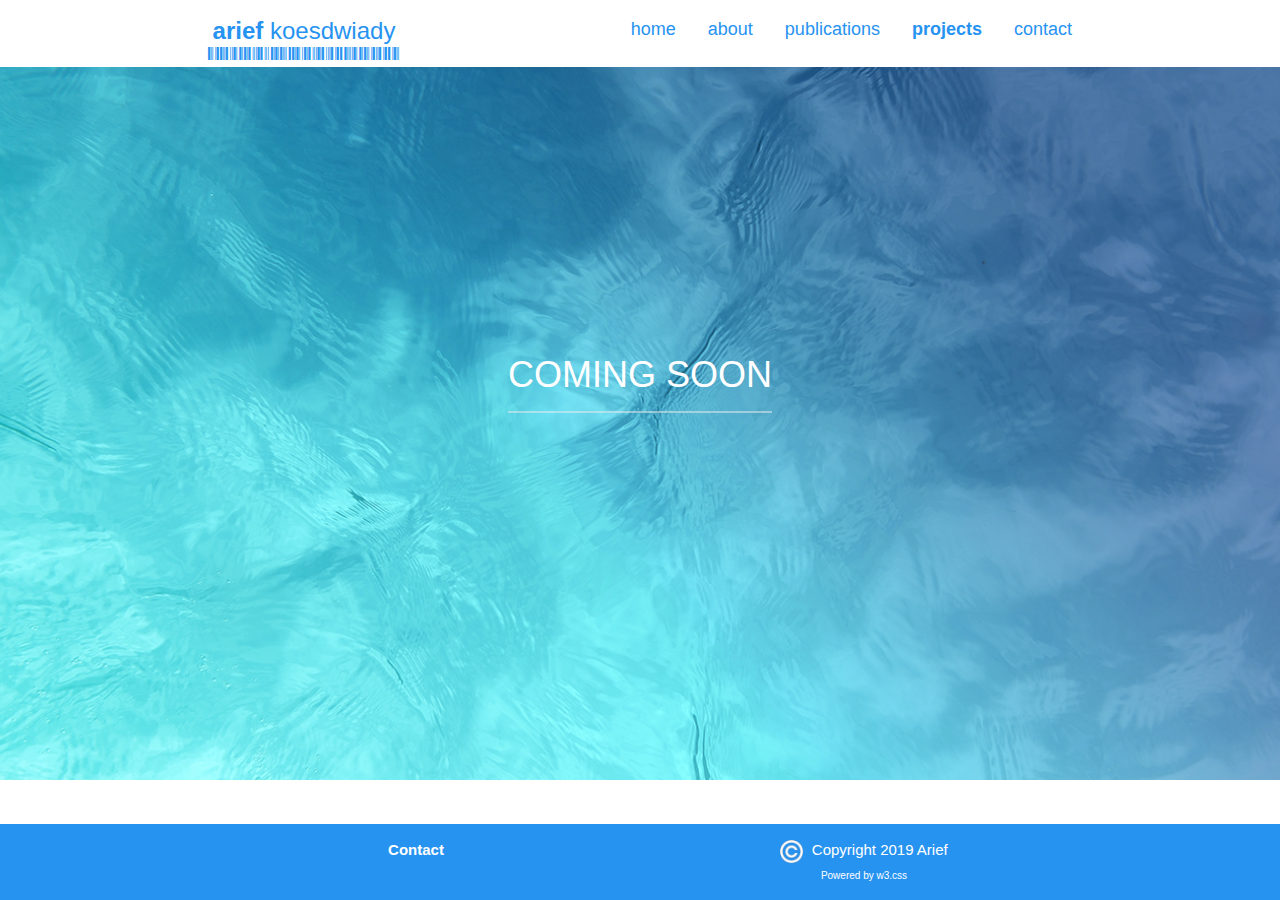
<file: projects.html>
<!DOCTYPE html>
<html lang="en">
<title>Arief's Personal Site</title>
<meta charset="UTF-8">
<meta content="width=device-width, initial-scale=1" name="viewport">
<link href="assets/img/pi.png" rel="icon">
<link href="assets/css/w3.css" rel="stylesheet">
<link href="assets/css/w3-theme-black.css" rel="stylesheet">
<link href="https://fonts.googleapis.com/css?family=Roboto+Condensed" rel="stylesheet">
<link crossorigin="anonymous" href="https://use.fontawesome.com/releases/v5.8.1/css/all.css"
      integrity="sha384-50oBUHEmvpQ+1lW4y57PTFmhCaXp0ML5d60M1M7uH2+nqUivzIebhndOJK28anvf" rel="stylesheet">
<link href="https://fonts.googleapis.com/css?family=Libre+Barcode+39" rel="stylesheet">
<link href="assets/css/jcarousel.responsive.css" rel="stylesheet">

<style>
    html, body, h1, h2, h3, h4, h5, h6 {
        font-family: 'Montserrat', sans-serif;
    }

    body, html {
        height: 100%;
    }

    #logo {
        font-family: 'Libre Barcode 39', cursive;
    }

    .bgimg {
        background-image: url('./assets/img/construction.jpg');
        height: 100%;
        background-position: center;
        background-size: cover;
        position: relative;
        color: white;
        font-family: "Courier New", Courier, monospace;
        font-size: 25px;
    }
    .middle {
        position: absolute;
        top: 50%;
        left: 50%;
        transform: translate(-50%, -50%);
        text-align: center;
    }

    hr {
        margin: auto;
        width: auto;
    }
</style>

<body>
<div class="w3-top">
    <div class="w3-bar w3-theme-white w3-top w3-center w3-large" style="height: 50pt">
        <a class="w3-bar-item w3-button w3-right hide-logo w3-hover-myblue2 w3-large w3-theme-white"
           href="javascript:void(0)" onclick="w3_open()" style="padding-top:12pt;"><i class="fas fa-bars"></i></a>
        <a class="w3-bar-item w3-button w3-theme-white w3-hover-myblue22 w3-xlarge" href="index.html"
           style="padding-top:10pt"><strong>arief</strong> koesdwiady
            <div id="logo" style="display: block; margin-top: -6pt">arief koesdwiady</div>
        </a>
        <a class="w3-bar-item w3-button hide-nav w3-hover-myblue2 w3-myblue2" href="contact.html"
           style="float:right; padding-top:12pt;">contact</a>
        <a class="w3-bar-item w3-button hide-nav w3-hover-myblue2" href="projects.html"
           style="float:right; padding-top:12pt;font-weight: bold;">projects</a>
        <a class="w3-bar-item w3-button hide-nav w3-hover-myblue2" href="publications.html"
           style="float:right; padding-top:12pt;">publications</a>
        <a class="w3-bar-item w3-button hide-nav w3-hover-myblue2 " href="about.html"
           style="float:right; padding-top:12pt;">about</a>
        <a class="w3-bar-item w3-button hide-nav w3-hover-myblue2" href="index.html"
           style="float:right; padding-top:12pt;">home</a>

    </div>
</div>

<nav class="w3-sidebar w3-bar-block w3-collapse w3-large w3-theme-whiteonblue w3-animate-left" id="mySidebar"
     style="z-index: 2">
    <a class="w3-right w3-xlarge w3-padding-large" href="javascript:void(0)" onclick="w3_close()" title="Close Menu">
        <i class="fas fa-times" style="color: white"></i>
    </a>
    <a class="w3-bar-item w3-button w3-hover-myblue2" href="index.html">home</a>
    <a class="w3-bar-item w3-button w3-hover-myblue2" href="about.html">about</a>
    <a class="w3-bar-item w3-button w3-hover-myblue2" href="publications.html">publications</a>
    <a class="w3-bar-item w3-button w3-hover-myblue2 w3-myblue2" href="projects.html">projects</a>
    <a class="w3-bar-item w3-button w3-hover-myblue2" href="contact.html">contact</a>

    <p class="w3-small" style="text-align: center">
        <!--<strong style="margin-left:15px">Contact</strong><br><br>-->
        <a href="https://www.linkedin.com/in/ariefbarkahkoesdwiady/"><i class="fab fa-linkedin fa-2x"
                                                                        style="margin-left:30px;margin-right:15px"></i></a>
        <a href="https://www.facebook.com/abekatech"><i class="fab fa-facebook-square fa-2x"
                                                        style="margin-right:15px"></i></a>
        <a href="https://www.instagram.com/ariefbarkah/"><i class="fab fa-instagram fa-2x"
                                                            style="margin-right:15px"></i></a>
        <a href="mailto:arief.koesdwiady@gm.com?Subject=From%20the%20website"><i class="fas fa-envelope-square fa-2x"
                                                                                 style="margin-right:15px"></i></a>
        <br>
        <br>
    </p>
    <p class="w3-small" style="text-align: center">
        <img alt="copyright" src="assets/img/copyright.png" style="width: 5%; margin-right:5px;">
        Copyright 2019 arief<br>
        <a class="w3-tiny" href="https://www.w3schools.com/w3css/default.asp" style="text-decoration: none"
           target="_blank">
            Powered by w3.css</a>
    </p>

</nav>
<div class="bgimg" style="margin: auto">
    <div class="middle">
        <h1>COMING SOON</h1>
        <hr>
        <p id="demo" style="font-size:30px"></p>
    </div>
</div>


<!--<!DOCTYPE html>-->
<!--<html lang="en">-->
<!--<title>Arief's Personal Site</title>-->
<!--<meta charset="UTF-8">-->
<!--<meta name="viewport" content="width=device-width, initial-scale=1">-->
<!--<link rel="icon" href="assets/img/pi.png">-->
<!--<link rel="stylesheet" href="assets/css/w3.css">-->
<!--<link rel="stylesheet" href="assets/css/w3-theme-black.css">-->
<!--<link rel="stylesheet" href="https://fonts.googleapis.com/css?family=Roboto+Condensed">-->
<!--<link rel="stylesheet" href="https://use.fontawesome.com/releases/v5.8.1/css/all.css" integrity="sha384-50oBUHEmvpQ+1lW4y57PTFmhCaXp0ML5d60M1M7uH2+nqUivzIebhndOJK28anvf" crossorigin="anonymous">-->
<!--<link href="https://fonts.googleapis.com/css?family=Libre+Barcode+39" rel="stylesheet">-->

<!--<style>-->
<!--html, body, h1, h2, h3, h4, h5, h6 {-->
<!--font-family: 'Roboto Condensed', sans-serif;-->
<!--}-->
<!--body, html {-->
<!--height: 100%;-->
<!--}-->

<!--#logo {-->
<!--font-family: 'Libre Barcode 39', cursive;-->
<!--display: block !important;-->
<!--}-->
<!--</style>-->
<!--<body>-->

<!--<div class="w3-top">-->
<!--<div class="w3-bar w3-theme-myblack w3-top w3-center w3-large">-->
<!--<a class="w3-bar-item w3-button w3-right hide-logo w3-hover-myblue3 w3-large w3-theme-myblack2" style="padding-top:12pt;" href="javascript:void(0)" onclick="w3_open()"><i class="fas fa-bars"></i></a>-->
<!--<a href="index.html" class="w3-bar-item w3-button w3-theme-myblack2 w3-hover-myblue3 w3-xlarge" style="padding-top:0;">Arief Koesdwiady<div id="logo" style="display: block; margin-top: -6pt">Arief Koesdwiady</div></a>-->
<!--<a href="contact.html" style="float:right; padding-top:12pt;" class="w3-bar-item w3-button hide-nav w3-hover-myblue4">Contact</a>-->
<!--<a href="projects.html" style="float:right; padding-top:12pt;" class="w3-bar-item w3-button hide-nav w3-hover-myblue4 w3-myblue2">Projects</a>-->
<!--<a href="publications.html" style="float:right; padding-top:12pt;" class="w3-bar-item w3-button hide-nav w3-hover-myblue4">Publications</a>-->
<!--<a href="about.html" style="float:right; padding-top:12pt;" class="w3-bar-item w3-button hide-nav w3-hover-myblue4">About</a>-->
<!--<a href="index.html" style="float:right; padding-top:12pt;" class="w3-bar-item w3-button hide-nav w3-hover-myblue4 ">Home</a>-->

<!--</div>-->
<!--</div>-->

<!--<nav class="w3-sidebar w3-bar-block w3-collapse w3-large w3-theme-myblack w3-animate-left" id="mySidebar" style="z-index: 2">-->
<!--<a href="javascript:void(0)" onclick="w3_close()" class="w3-right w3-xlarge w3-padding-large" title="Close Menu">-->
<!--<i class="fas fa-times" style="color: white"></i>-->
<!--</a>-->
<!--<a class="w3-bar-item w3-button w3-hover-myblue4" href="index.html">Home</a>-->
<!--<a class="w3-bar-item w3-button w3-hover-myblue4" href="about.html">About</a>-->
<!--<a class="w3-bar-item w3-button w3-hover-myblue4" href="publications.html">Publications</a>-->
<!--<a class="w3-bar-item w3-button w3-hover-myblue4 w3-myblue2" href="projects.html">Projects</a>-->
<!--<a class="w3-bar-item w3-button w3-hover-myblue4" href="contact.html">Contact</a>-->
<!--<p class="w3-small" style="text-align: center; position:absolute; bottom:15%">-->
<!--&lt;!&ndash;<strong style="margin-left:15px">Contact</strong><br><br>&ndash;&gt;-->
<!--<a href="https://www.linkedin.com/in/ariefbarkahkoesdwiady/"><i class="w3-hover-myblue4 fab fa-linkedin fa-2x" style="margin-left:30px;margin-right:15px"></i></a>-->
<!--<a href="https://www.facebook.com/abekatech"><i class="w3-hover-myblue4 fab fa-facebook-square fa-2x" style="margin-right:15px"></i></a>-->
<!--<a href="https://www.instagram.com/ariefbarkah/"><i class="w3-hover-myblue4 fab fa-instagram fa-2x" style="margin-right:15px"></i></a>-->
<!--<a href="mailto:arief.koesdwiady@gm.com?Subject=From%20the%20website"><i class="w3-hover-myblue4 fas fa-envelope-square fa-2x" style="margin-right:15px"></i></a>-->
<!--<br>-->
<!--<br>-->
<!--</p>-->
<!--<p class="w3-small" style="text-align: center; position:absolute; bottom:10%;">-->
<!--<img src="assets/img/copyright.png" alt="copyright" style="width: 5%; margin-right:5px;">-->
<!--Copyright 2019 Arief<br>-->
<!--<a class="w3-tiny w3-hover-myblue4" style="text-decoration: none" href="https://www.w3schools.com/w3css/default.asp" target="_blank">-->
<!--Powered by w3.css</a>-->
<!--</p>-->
<!--</nav>-->

<!--<div class="w3-overlay w3-hide-large" onclick="w3_close()" style="cursor:pointer" title="close side menu" id="myOverlay"></div>-->

<!--<div class="w3-main" style="padding-bottom: 60pt">-->
<!--<div class="w3-container">-->
<!--<div class="w3-row"  style="padding-top: 70pt">-->
<!--<h3 style="padding-left:1%; padding-right:1%">Traffic Flow</h3>-->
<!--<div class="w3-col m7 l7" style="padding-left:1%; padding-right:1%">-->
<!--<p style="text-align: justify">-->
<!--Lorem ipsum dolor sit amet, quo ei simul congue exerci, ad nec admodum perfecto mnesarchum, vim ea mazim fierent detracto.-->
<!--Lorem ipsum dolor sit amet, quo ei simul congue exerci, ad nec admodum perfecto mnesarchum, vim ea mazim fierent detracto.-->
<!--</p>-->
<!--</div>-->
<!--<div class="w3-col m5 l5 w3-center" style="padding-left:1%; padding-right:1%">-->
<!--<img class="w3-image" src="assets/img/kfupm-mit.jpeg" alt="mit-kfupm" style="width: 100%;height: auto">-->
<!--</div>-->
<!--</div>-->
<!--</div>-->
<!--<div class="w3-container w3-center" style="padding-top: 40pt; padding-bottom:20pt">-->
<!--<div class="line"></div>-->
<!--<div style="display:inline-block;"><i class="fas fa-chevron-down fa-lg w3-myblue3"></i></div>-->
<!--<div class="line"></div>-->
<!--</div>-->
<!--<div class="w3-container">-->
<!--<div class="w3-row">-->
<!--<h3 style="padding-left:1%; padding-right:1%">Driver Distraction</h3>-->
<!--<div class="w3-col m5 l5 w3-center" style="padding-left:1%; padding-right:1%">-->
<!--<img class="w3-image" src="assets/img/kfupm-mit.jpeg" alt="mit-kfupm" style="width: 100%;height: auto">-->
<!--</div>-->
<!--<div class="w3-col m7 l7" style="padding-left:1%; padding-right:1%">-->
<!--<p style="text-align: justify">-->
<!--Lorem ipsum dolor sit amet, quo ei simul congue exerci, ad nec admodum perfecto mnesarchum, vim ea mazim fierent detracto.-->
<!--Lorem ipsum dolor sit amet, quo ei simul congue exerci, ad nec admodum perfecto mnesarchum, vim ea mazim fierent detracto.-->
<!--</p>-->
<!--</div>-->

<!--</div>-->
<!--</div>-->
<!--<div class="w3-container w3-center" style="padding-top: 40pt; padding-bottom:20pt">-->
<!--<div class="line"></div>-->
<!--<div style="display:inline-block;"><i class="fas fa-chevron-down fa-lg w3-myblue3"></i></div>-->
<!--<div class="line"></div>-->
<!--</div>-->
<!--<div class="w3-container">-->
<!--<div class="w3-row">-->
<!--<h3 style="padding-left:1%; padding-right:1%">Keyword Spotting</h3>-->
<!--<div class="w3-col m7 l7" style="padding-left:1%; padding-right:1%">-->
<!--<p style="text-align: justify">-->
<!--Lorem ipsum dolor sit amet, quo ei simul congue exerci, ad nec admodum perfecto mnesarchum, vim ea mazim fierent detracto.-->
<!--Lorem ipsum dolor sit amet, quo ei simul congue exerci, ad nec admodum perfecto mnesarchum, vim ea mazim fierent detracto.-->
<!--</p>-->
<!--</div>-->
<!--<div class="w3-col m5 l5 w3-center" style="padding-left:1%; padding-right:1%">-->
<!--<img class="w3-image" src="assets/img/kfupm-mit.jpeg" alt="mit-kfupm" style="width: 100%;height: auto">-->
<!--</div>-->
<!--</div>-->
<!--</div>-->
<!--<div class="w3-container w3-center" style="padding-top: 40pt; padding-bottom:20pt">-->
<!--<div class="line"></div>-->
<!--<div style="display:inline-block;"><i class="fas fa-chevron-down fa-lg w3-myblue3"></i></div>-->
<!--<div class="line"></div>-->
<!--</div>-->
<!--<div class="w3-container">-->
<!--<div class="w3-row">-->
<!--<h3 style="padding-left:1%; padding-right:1%">Anomaly Detection</h3>-->
<!--<div class="w3-col m5 l5 w3-center" style="padding-left:1%; padding-right:1%">-->
<!--<img class="w3-image" src="assets/img/kfupm-mit.jpeg" alt="mit-kfupm" style="width: 100%;height: auto">-->
<!--</div>-->
<!--<div class="w3-col m7 l7" style="padding-left:1%; padding-right:1%">-->
<!--<p style="text-align: justify">-->
<!--Lorem ipsum dolor sit amet, quo ei simul congue exerci, ad nec admodum perfecto mnesarchum, vim ea mazim fierent detracto.-->
<!--Lorem ipsum dolor sit amet, quo ei simul congue exerci, ad nec admodum perfecto mnesarchum, vim ea mazim fierent detracto.-->
<!--</p>-->
<!--</div>-->

<!--</div>-->
<!--</div>-->
<!--<div class="w3-container w3-center" style="padding-top: 40pt; padding-bottom:20pt">-->
<!--<div class="line"></div>-->
<!--<div style="display:inline-block;"><i class="fas fa-chevron-down fa-lg w3-myblue3"></i></div>-->
<!--<div class="line"></div>-->
<!--</div>-->
<!--<div class="w3-container">-->
<!--<div class="w3-row">-->
<!--<h3 style="padding-left:1%; padding-right:1%">Quadrotor</h3>-->
<!--<div class="w3-col m7 l7" style="padding-left:1%; padding-right:1%">-->
<!--<p style="text-align: justify">-->
<!--Lorem ipsum dolor sit amet, quo ei simul congue exerci, ad nec admodum perfecto mnesarchum, vim ea mazim fierent detracto.-->
<!--Lorem ipsum dolor sit amet, quo ei simul congue exerci, ad nec admodum perfecto mnesarchum, vim ea mazim fierent detracto.-->
<!--</p>-->
<!--</div>-->
<!--<div class="w3-col m5 l5 w3-center" style="padding-left:1%; padding-right:1%">-->
<!--<img class="w3-image" src="assets/img/kfupm-mit.jpeg" alt="mit-kfupm" style="width: 100%;height: auto">-->
<!--</div>-->
<!--</div>-->
<!--</div>-->
<!--<div class="w3-container w3-center" style="padding-top: 40pt; padding-bottom:20pt">-->
<!--<div class="line"></div>-->
<!--<div style="display:inline-block;"><i class="fas fa-chevron-down fa-lg w3-myblue3"></i></div>-->
<!--<div class="line"></div>-->
<!--</div>-->
<!--<div class="w3-container">-->
<!--<div class="w3-row">-->
<!--<h3 style="padding-left:1%; padding-right:1%">USAD</h3>-->
<!--<div class="w3-col m5 l5 w3-center" style="padding-left:1%; padding-right:1%">-->
<!--<img class="w3-image" src="assets/img/kfupm-mit.jpeg" alt="mit-kfupm" style="width: 100%;height: auto">-->
<!--</div>-->
<!--<div class="w3-col m7 l7" style="padding-left:1%; padding-right:1%">-->
<!--<p style="text-align: justify">-->
<!--Lorem ipsum dolor sit amet, quo ei simul congue exerci, ad nec admodum perfecto mnesarchum, vim ea mazim fierent detracto.-->
<!--Lorem ipsum dolor sit amet, quo ei simul congue exerci, ad nec admodum perfecto mnesarchum, vim ea mazim fierent detracto.-->
<!--</p>-->
<!--</div>-->

<!--</div>-->
<!--</div>-->
<!--<div class="w3-container w3-center" style="padding-top: 40pt; padding-bottom:20pt">-->
<!--<div class="line"></div>-->
<!--<div style="display:inline-block;"><i class="fas fa-chevron-down fa-lg w3-myblue3"></i></div>-->
<!--<div class="line"></div>-->
<!--</div>-->
<!--<div class="w3-container">-->
<!--<div class="w3-row">-->
<!--<h3 style="padding-left:1%; padding-right:1%">MIT-KFUPM</h3>-->
<!--<div class="w3-col m7 l7" style="padding-left:1%; padding-right:1%">-->
<!--<p style="text-align: justify">-->
<!--Lorem ipsum dolor sit amet, quo ei simul congue exerci, ad nec admodum perfecto mnesarchum, vim ea mazim fierent detracto.-->
<!--Lorem ipsum dolor sit amet, quo ei simul congue exerci, ad nec admodum perfecto mnesarchum, vim ea mazim fierent detracto.-->
<!--</p>-->
<!--</div>-->
<!--<div class="w3-col m5 l5 w3-center" style="padding-left:1%; padding-right:1%">-->
<!--<img class="w3-image" src="assets/img/kfupm-mit.jpeg" alt="mit-kfupm" style="width: 100%;height: auto">-->
<!--</div>-->
<!--</div>-->
<!--</div>-->
<!--<div class="w3-container w3-center" style="padding-top: 40pt; padding-bottom:20pt">-->
<!--<div class="line"></div>-->
<!--<div style="display:inline-block;"><i class="fas fa-chevron-down fa-lg w3-myblue3"></i></div>-->
<!--<div class="line"></div>-->
<!--</div>-->
<!--<div class="w3-container">-->
<!--<div class="w3-row">-->
<!--<h3 style="padding-left:1%; padding-right:1%">Tomography</h3>-->
<!--<div class="w3-col m5 l5 w3-center" style="padding-left:1%; padding-right:1%">-->
<!--<img class="w3-image" src="assets/img/kfupm-mit.jpeg" alt="mit-kfupm" style="width: 100%;height: auto">-->
<!--</div>-->
<!--<div class="w3-col m7 l7" style="padding-left:1%; padding-right:1%">-->
<!--<p style="text-align: justify">-->
<!--Lorem ipsum dolor sit amet, quo ei simul congue exerci, ad nec admodum perfecto mnesarchum, vim ea mazim fierent detracto.-->
<!--Lorem ipsum dolor sit amet, quo ei simul congue exerci, ad nec admodum perfecto mnesarchum, vim ea mazim fierent detracto.-->
<!--</p>-->
<!--</div>-->

<!--</div>-->
<!--</div>-->
<!--</div>-->

<!--&lt;!&ndash;<div class="w3-bottom">&ndash;&gt;-->
<!--<div class="w3-bottom">-->
<!--<div class="w3-container" style="opacity:0">-->
    <!--<p>This is my transparent footer</p>-->
<!--</div>-->
<div class="footer">
    <div class="w3-row w3-theme-whiteonblue w3-bottom" style="position: absolute">
        <div class="w3-container">
            <div class="w3-col w3-half">
                <p style="text-align: center">
                    <strong>Contact</strong><br>
                    <a href="https://www.linkedin.com/in/ariefbarkahkoesdwiady/"><i class="fab fa-linkedin fa-2x"
                                                                                    style="margin-right:15px; margin-left:12px"></i></a>
                    <a href="https://www.facebook.com/abekatech"><i class="fab fa-facebook-square fa-2x"
                                                                    style="margin-right:15px"></i></a>
                    <a href="https://www.instagram.com/ariefbarkah/"><i class="fab fa-instagram fa-2x"
                                                                        style="margin-right:15px"></i></a>
                    <a href="mailto:arief.koesdwiady@gm.com?Subject=From%20the%20website"><i
                            class="fas fa-envelope-square fa-2x" style="margin-right:15px"></i></a>
                </p>
            </div>
            <div class="w3-col w3-half">
                <p style="text-align: center">
                    <img alt="copyright" src="assets/img/copyright.png" style="width: 5%; margin-right:5px;">
                    Copyright 2019 Arief<br>
                    <a class="w3-tiny" href="https://www.w3schools.com/w3css/default.asp"
                       style="text-decoration: none"
                       target="_blank">
                        Powered by w3.css</a>
                </p>
            </div>
        </div>
    </div>
</div>
<!--<footer id="myFooter">-->

<script src="assets/js/arief.js"></script>
<script type="text/javascript" src="assets/js/jquery.js"></script>
<script type="text/javascript" src="assets/js/jquery.jcarousel.min.js"></script>
<script type="text/javascript" src="assets/js/jcarousel.responsive.js"></script>

<script>
    // Set the date we're counting down to
    var countDownDate = new Date("Jan 5, 2020 00:00:00").getTime();

    // Update the count down every 1 second
    var countdownfunction = setInterval(function() {

        // Get todays date and time
        var now = new Date().getTime();

        // Find the distance between now an the count down date
        var distance = countDownDate - now;

        // Time calculations for days, hours, minutes and seconds
        var days = Math.floor(distance / (1000 * 60 * 60 * 24));
        var hours = Math.floor((distance % (1000 * 60 * 60 * 24)) / (1000 * 60 * 60));
        var minutes = Math.floor((distance % (1000 * 60 * 60)) / (1000 * 60));
        var seconds = Math.floor((distance % (1000 * 60)) / 1000);

        // Output the result in an element with id="demo"
        document.getElementById("demo").innerHTML = days + "d " + hours + "h "
            + minutes + "m " + seconds + "s ";

        // If the count down is over, write some text
        if (distance < 0) {
            clearInterval(countdownfunction);
            document.getElementById("demo").innerHTML = "EXPIRED";
        }
    }, 1000);
</script>
</body>
</html>
</file>
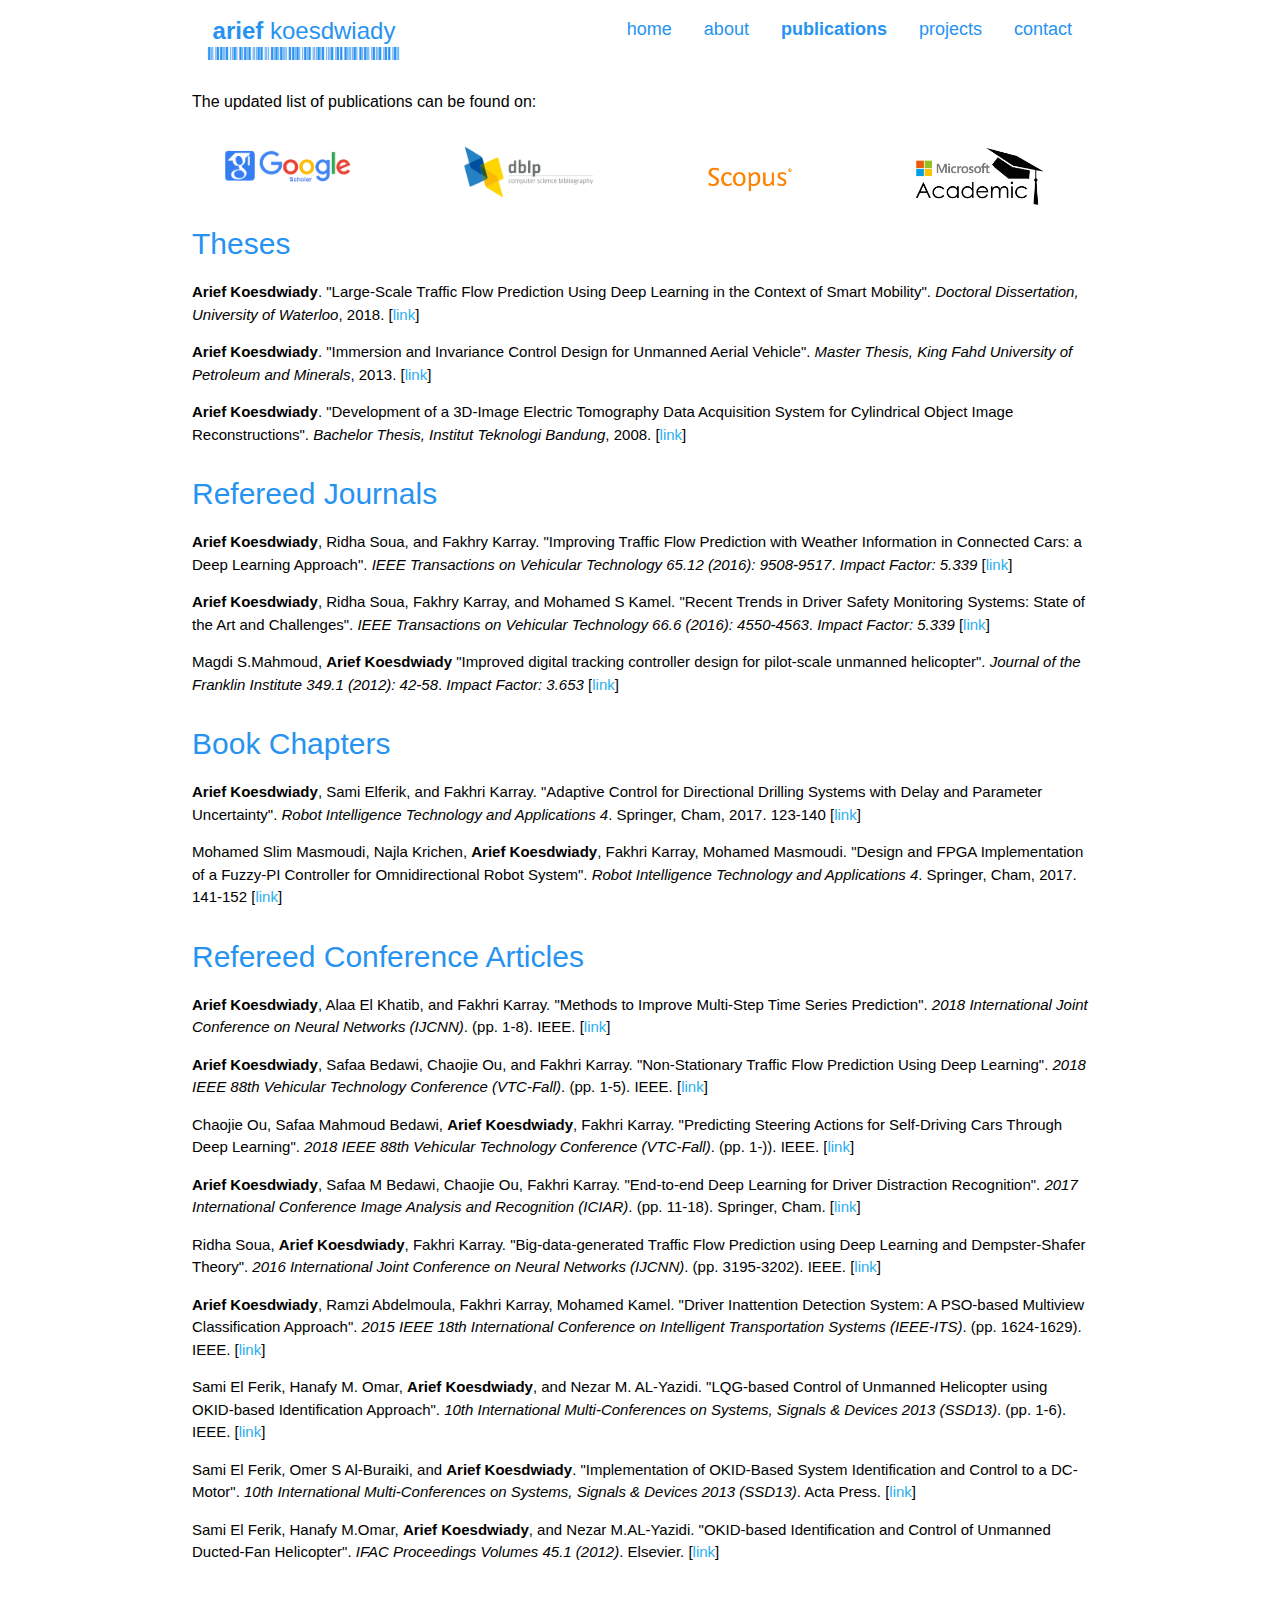
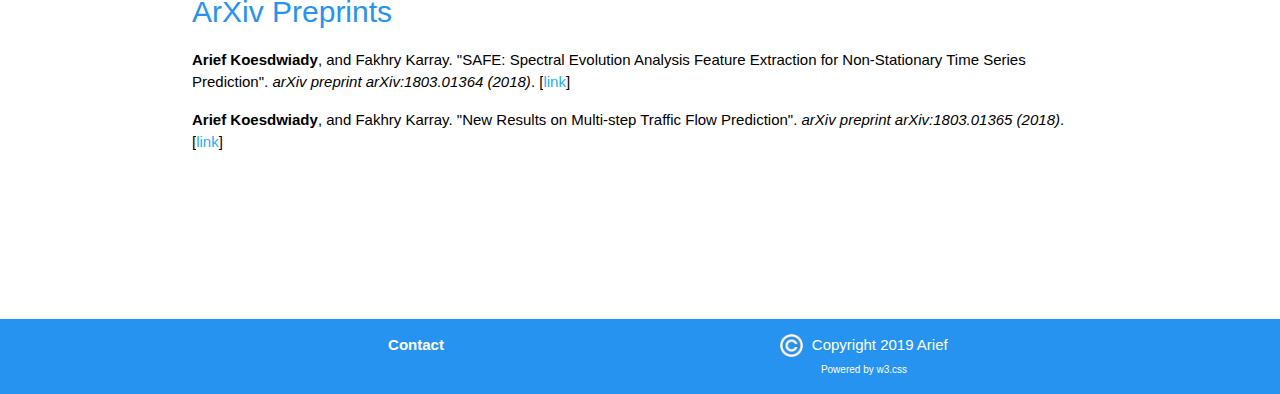
<file: publications.html>
<!DOCTYPE html>
<html lang="en">
<title>Arief's Personal Site</title>
<meta charset="UTF-8">
<meta content="width=device-width, initial-scale=1" name="viewport">
<link href="assets/img/pi.png" rel="icon">
<link href="assets/css/w3.css" rel="stylesheet">
<link href="assets/css/w3-theme-black.css" rel="stylesheet">
<link href="https://fonts.googleapis.com/css?family=Roboto+Condensed" rel="stylesheet">
<link crossorigin="anonymous" href="https://use.fontawesome.com/releases/v5.8.1/css/all.css"
      integrity="sha384-50oBUHEmvpQ+1lW4y57PTFmhCaXp0ML5d60M1M7uH2+nqUivzIebhndOJK28anvf" rel="stylesheet">
<link href="https://fonts.googleapis.com/css?family=Libre+Barcode+39" rel="stylesheet">
<link href="assets/css/jcarousel.responsive.css" rel="stylesheet">
<style>
    html, body, h1, h2, h3, h4, h5, h6 {
        font-family: 'Montserrat', sans-serif;
    }

    body, html {
        height: 100%;
    }

    #logo {
        font-family: 'Libre Barcode 39', cursive;
    }
</style>

<body>

<div class="w3-top">
    <div class="w3-bar w3-theme-white w3-top w3-center w3-large" style="height: 50pt">
        <a class="w3-bar-item w3-button w3-right hide-logo w3-hover-myblue4 w3-large w3-theme-white"
           href="javascript:void(0)" onclick="w3_open()" style="padding-top:12pt;"><i class="fas fa-bars"></i></a>
        <a class="w3-bar-item w3-button w3-theme-white w3-hover-myblue22 w3-xlarge" href="index.html"
           style="padding-top:10pt"><strong>arief</strong> koesdwiady
            <div id="logo" style="display: block; margin-top: -6pt">arief koesdwiady</div>
        </a>
        <a class="w3-bar-item w3-button hide-nav w3-hover-myblue2" href="contact.html"
           style="float:right; padding-top:12pt;">contact</a>
        <a class="w3-bar-item w3-button hide-nav w3-hover-myblue2" href="projects.html"
           style="float:right; padding-top:12pt;">projects</a>
        <a class="w3-bar-item w3-button hide-nav w3-hover-myblue2 w3-myblue2" href="publications.html"
           style="float:right; padding-top:12pt;font-weight: bold;">publications</a>
        <a class="w3-bar-item w3-button hide-nav w3-hover-myblue2" href="about.html"
           style="float:right; padding-top:12pt;">about</a>
        <a class="w3-bar-item w3-button hide-nav w3-hover-myblue2" href="index.html"
           style="float:right; padding-top:12pt;">home</a>

    </div>
</div>

<nav class="w3-sidebar w3-bar-block w3-collapse w3-large w3-theme-whiteonblue w3-animate-left" id="mySidebar"
     style="z-index: 2">
    <a class="w3-right w3-xlarge w3-padding-large" href="javascript:void(0)" onclick="w3_close()" title="Close Menu">
        <i class="fas fa-times" style="color: white"></i>
    </a>
    <a class="w3-bar-item w3-button w3-hover-myblue2" href="index.html">home</a>
    <a class="w3-bar-item w3-button w3-hover-myblue2" href="about.html">about</a>
    <a class="w3-bar-item w3-button w3-hover-myblue2 w3-myblue2" href="publications.html">publications</a>
    <a class="w3-bar-item w3-button w3-hover-myblue2" href="projects.html">projects</a>
    <a class="w3-bar-item w3-button w3-hover-myblue2" href="contact.html">contact</a>

    <p class="w3-small" style="text-align: center">
        <a href="https://www.linkedin.com/in/ariefbarkahkoesdwiady/"><i class="fab fa-linkedin fa-2x"
                                                                        style="margin-left:30px;margin-right:15px"></i></a>
        <a href="https://www.facebook.com/abekatech"><i class="fab fa-facebook-square fa-2x"
                                                        style="margin-right:15px"></i></a>
        <a href="https://www.instagram.com/ariefbarkah/"><i class="fab fa-instagram fa-2x"
                                                            style="margin-right:15px"></i></a>
        <a href="mailto:arief.koesdwiady@gm.com?Subject=From%20the%20website"><i class="fas fa-envelope-square fa-2x"
                                                                                 style="margin-right:15px"></i></a>
        <br>
        <br>
    </p>
    <p class="w3-small" style="text-align: center">
        <img alt="copyright" src="assets/img/copyright.png" style="width: 5%; margin-right:5px;">
        Copyright 2019 arief<br>
        <a class="w3-tiny" href="https://www.w3schools.com/w3css/default.asp" style="text-decoration: none"
           target="_blank">
            Powered by w3.css</a>
    </p>

</nav>


<div class="w3-overlay w3-hide-large" onclick="w3_close()" style="cursor:pointer" title="close side menu" id="myOverlay"></div>

<div class="w3-main">
    <div class="w3-container" style="padding-top: 60pt">
        <h6>The updated list of publications can be found on:</h6>
        <br>
        <div class="w3-row w3-center">
            <div class="w3-col s6 m3 l3" >
                <a href="https://scholar.google.com/citations?user=lhZ1EWwAAAAJ&hl=en&oi=ao" target="_blank"><img src="assets/img/google-scholar-png.png" alt="google scholar" style="width: 60%; margin-right: 15%"></a>
            </div>
            <div class="w3-col s6 m3 l3" >
                <a href="https://dblp.uni-trier.de/pers/hd/k/Koesdwiady:Arief" target="_blank"><img src="assets/img/dblp.png" alt="dblp" style="width: 60%"></a>
            </div>
            <div class="w3-col s6 m3 l3" >
                <a href="https://www.scopus.com/authid/detail.uri?authorId=53866647300" target="_blank"><img src="assets/img/scopus.jpg" alt="scopus" style="width: 80%"></a>
            </div>
            <div class="w3-col s6 m3 l3" >
                <a href="https://academic.microsoft.com/author/2507749204/publication/search?q=Arief%20Koesdwiady&qe=Composite(AA.AuId%253D2507749204)&f=&orderBy=0" target="_blank"><img src="assets/img/microsoft_academic.png" alt="microsoft academic" style="width: 60%"></a>
            </div>
        </div>
    </div>

    <div class="w3-container">
        <h2 class="my-h2 w3-myblue2">Theses</h2>
        <p>
            <strong>Arief Koesdwiady</strong>.
            "Large-Scale Traffic Flow Prediction Using Deep Learning in the Context of Smart Mobility".
            <i>Doctoral Dissertation, University of Waterloo</i>, 2018.
            [<a style="text-decoration: none" class="w3-myblue3" href="https://uwspace.uwaterloo.ca/handle/10012/13168" target="_blank">link</a>]

        </p>
        <p>
            <strong>Arief Koesdwiady</strong>.
            "Immersion and Invariance Control Design for Unmanned Aerial Vehicle".
            <i>Master Thesis, King Fahd University of Petroleum and Minerals</i>, 2013.
            [<a style="text-decoration: none" class="w3-myblue3" href="https://search.proquest.com/openview/c52cdb05d0049b0f20f81d2954c91be6/1?pq-origsite=gscholar&cbl=2026366&diss=y" target="_blank">link</a>]
        </p>
        <p>
            <strong>Arief Koesdwiady</strong>.
            "Development of a 3D-Image Electric Tomography Data Acquisition System for Cylindrical Object Image Reconstructions".
            <i>Bachelor Thesis, Institut Teknologi Bandung</i>, 2008.
            [<a style="text-decoration: none" class="w3-myblue3" href="http://digilib.tf.itb.ac.id/gdl.php?mod=browse&op=read&id=--ariefbarka-2182&PHPSESSID=dc3c05fda22217039401a15bc05ced56" target="_blank">link</a>]
        </p>
    </div>

    <div class="w3-container">
        <h2 class="my-h2 w3-myblue2">Refereed Journals</h2>
        <p>
            <strong>Arief Koesdwiady</strong>, Ridha Soua, and Fakhry Karray.
            "Improving Traffic Flow Prediction with Weather Information in Connected Cars: a Deep Learning Approach".
            <i>IEEE Transactions on Vehicular Technology 65.12 (2016): 9508-9517</i>.
            <i>Impact Factor: 5.339</i>
            [<a style="text-decoration: none" class="w3-myblue3" href="https://ieeexplore.ieee.org/abstract/document/7501574" target="_blank">link</a>]
        </p>
        <p>
            <strong>Arief Koesdwiady</strong>, Ridha Soua, Fakhry Karray, and Mohamed S Kamel.
            "Recent Trends in Driver Safety Monitoring Systems: State of the Art and Challenges".
            <i>IEEE Transactions on Vehicular Technology 66.6 (2016): 4550-4563</i>.
            <i>Impact Factor: 5.339</i>
            [<a style="text-decoration: none" class="w3-myblue3" href="https://ieeexplore.ieee.org/abstract/document/7752938" target="_blank">link</a>]
        </p>
        <p>
            Magdi S.Mahmoud, <strong>Arief Koesdwiady</strong>
            "Improved digital tracking controller design for pilot-scale unmanned helicopter".
            <i>Journal of the Franklin Institute 349.1 (2012): 42-58</i>.
            <i>Impact Factor: 3.653</i>
            [<a style="text-decoration: none" class="w3-myblue3" href="https://www.sciencedirect.com/science/article/pii/S0016003211002742" target="_blank">link</a>]
        </p>
    </div>

    <div class="w3-container">
        <h2 class="my-h2 w3-myblue2">Book Chapters</h2>
        <p>
            <strong>Arief Koesdwiady</strong>, Sami Elferik, and Fakhri Karray.
            "Adaptive Control for Directional Drilling Systems with Delay and Parameter Uncertainty".
            <i>Robot Intelligence Technology and Applications 4</i>.
            Springer, Cham, 2017. 123-140
            [<a style="text-decoration: none" class="w3-myblue3" href="https://link.springer.com/chapter/10.1007/978-3-319-31293-4_11" target="_blank">link</a>]
        </p>
        <p>
            Mohamed Slim Masmoudi, Najla Krichen, <strong>Arief Koesdwiady</strong>, Fakhri Karray, Mohamed Masmoudi.
            "Design and FPGA Implementation of a Fuzzy-PI Controller for Omnidirectional Robot System".
            <i>Robot Intelligence Technology and Applications 4</i>.
            Springer, Cham, 2017. 141-152
            [<a style="text-decoration: none" class="w3-myblue3" href="https://link.springer.com/chapter/10.1007/978-3-319-31293-4_12" target="_blank">link</a>]
        </p>
    </div>

    <div class="w3-container">
        <h2 class="my-h2 w3-myblue2">Refereed Conference Articles</h2>
        <p>
            <strong>Arief Koesdwiady</strong>, Alaa El Khatib, and Fakhri Karray.
            "Methods to Improve Multi-Step Time Series Prediction".
            <i>2018 International Joint Conference on Neural Networks (IJCNN)</i>.
             (pp. 1-8). IEEE.
            [<a style="text-decoration: none" class="w3-myblue3" href="https://ieeexplore.ieee.org/abstract/document/8489402" target="_blank">link</a>]
        </p>

        <p>
            <strong>Arief Koesdwiady</strong>, Safaa Bedawi, Chaojie Ou, and Fakhri Karray.
            "Non-Stationary Traffic Flow Prediction Using Deep Learning".
            <i>2018 IEEE 88th Vehicular Technology Conference (VTC-Fall)</i>.
             (pp. 1-5). IEEE.
            [<a style="text-decoration: none" class="w3-myblue3" href="https://ieeexplore.ieee.org/abstract/document/8690756" target="_blank">link</a>]
        </p>

        <p>
            Chaojie Ou, Safaa Mahmoud Bedawi, <strong>Arief Koesdwiady</strong>, Fakhri Karray.
            "Predicting Steering Actions for Self-Driving Cars Through Deep Learning".
            <i>2018 IEEE 88th Vehicular Technology Conference (VTC-Fall)</i>.
             (pp. 1-)). IEEE.
            [<a style="text-decoration: none" class="w3-myblue3" href="https://ieeexplore.ieee.org/abstract/document/8690657" target="_blank">link</a>]
        </p>

        <p>
            <strong>Arief Koesdwiady</strong>, Safaa M Bedawi, Chaojie Ou, Fakhri Karray.
            "End-to-end Deep Learning for Driver Distraction Recognition".
            <i>2017 International Conference Image Analysis and Recognition (ICIAR)</i>.
             (pp. 11-18). Springer, Cham.
            [<a style="text-decoration: none" class="w3-myblue3" href="https://link.springer.com/chapter/10.1007/978-3-319-59876-5_2" target="_blank">link</a>]
        </p>

        <p>
            Ridha Soua, <strong>Arief Koesdwiady</strong>, Fakhri Karray.
            "Big-data-generated Traffic Flow Prediction using Deep Learning and Dempster-Shafer Theory".
            <i>2016 International Joint Conference on Neural Networks (IJCNN)</i>.
             (pp. 3195-3202). IEEE.
            [<a style="text-decoration: none" class="w3-myblue3" href="https://ieeexplore.ieee.org/abstract/document/7727607" target="_blank">link</a>]
        </p>

        <p>
            <strong>Arief Koesdwiady</strong>, Ramzi Abdelmoula, Fakhri Karray, Mohamed Kamel.
            "Driver Inattention Detection System: A PSO-based Multiview Classification Approach".
            <i>2015 IEEE 18th International Conference on Intelligent Transportation Systems (IEEE-ITS)</i>.
             (pp. 1624-1629). IEEE.
            [<a style="text-decoration: none" class="w3-myblue3" href="https://ieeexplore.ieee.org/abstract/document/7313356" target="_blank">link</a>]
        </p>

        <p>
            Sami El Ferik, Hanafy M. Omar, <strong>Arief Koesdwiady</strong>, and Nezar M. AL-Yazidi.
            "LQG-based Control of Unmanned Helicopter using OKID-based Identification Approach".
            <i>10th International Multi-Conferences on Systems, Signals & Devices 2013 (SSD13)</i>.
             (pp. 1-6). IEEE.
            [<a style="text-decoration: none" class="w3-myblue3" href="https://ieeexplore.ieee.org/abstract/document/6564105" target="_blank">link</a>]
        </p>

        <p>
            Sami El Ferik, Omer S Al-Buraiki, and <strong>Arief Koesdwiady</strong>.
            "Implementation of OKID-Based System Identification and Control to a DC-Motor".
            <i>10th International Multi-Conferences on Systems, Signals & Devices 2013 (SSD13)</i>. Acta Press.
            [<a style="text-decoration: none" class="w3-myblue3" href="http://www.actapress.com/PaperInfo.aspx?PaperID=455423&reason=500" target="_blank">link</a>]
        </p>

        <p>
            Sami El Ferik, Hanafy M.Omar, <strong>Arief Koesdwiady</strong>, and Nezar M.AL-Yazidi.
            "OKID-based Identification and Control of Unmanned Ducted-Fan Helicopter".
            <i>IFAC Proceedings Volumes 45.1 (2012)</i>. Elsevier.
            [<a style="text-decoration: none" class="w3-myblue3" href="https://www.sciencedirect.com/science/article/pii/S1474667015350308" target="_blank">link</a>]
        </p>

    </div>

    <div class="w3-container" style="padding-bottom: 40pt">
        <h2 class="my-h2 w3-myblue2">ArXiv Preprints</h2>
        <p>
            <strong>Arief Koesdwiady</strong>, and Fakhry Karray.
            "SAFE: Spectral Evolution Analysis Feature Extraction for Non-Stationary Time Series Prediction".
            <i>arXiv preprint arXiv:1803.01364 (2018)</i>.
            [<a style="text-decoration: none" class="w3-myblue3" href="https://arxiv.org/abs/1803.01364" target="_blank">link</a>]
        </p>
        <p>
            <strong>Arief Koesdwiady</strong>, and Fakhry Karray.
            "New Results on Multi-step Traffic Flow Prediction".
            <i> arXiv preprint arXiv:1803.01365 (2018)</i>.
            [<a style="text-decoration: none" class="w3-myblue3" href="https://arxiv.org/abs/1803.01365" target="_blank">link</a>]
        </p>
    </div>
</div>

<div class="w3-container" style="opacity:0">
    <p>This is my transparent footer</p>
</div>
<div class="footer">
    <div class="w3-row w3-theme-whiteonblue w3-bottom" style="position: absolute">
        <div class="w3-container">
            <div class="w3-col w3-half">
                <p style="text-align: center">
                    <strong>Contact</strong><br>
                    <a href="https://www.linkedin.com/in/ariefbarkahkoesdwiady/"><i class="fab fa-linkedin fa-2x"
                                                                                    style="margin-right:15px; margin-left:12px"></i></a>
                    <a href="https://www.facebook.com/abekatech"><i class="fab fa-facebook-square fa-2x"
                                                                    style="margin-right:15px"></i></a>
                    <a href="https://www.instagram.com/ariefbarkah/"><i class="fab fa-instagram fa-2x"
                                                                        style="margin-right:15px"></i></a>
                    <a href="mailto:arief.koesdwiady@gm.com?Subject=From%20the%20website"><i
                            class="fas fa-envelope-square fa-2x" style="margin-right:15px"></i></a>
                </p>
            </div>
            <div class="w3-col w3-half">
                <p style="text-align: center">
                    <img alt="copyright" src="assets/img/copyright.png" style="width: 5%; margin-right:5px;">
                    Copyright 2019 Arief<br>
                    <a class="w3-tiny" href="https://www.w3schools.com/w3css/default.asp"
                       style="text-decoration: none"
                       target="_blank">
                        Powered by w3.css</a>
                </p>
            </div>
        </div>
    </div>
</div>
<script src="assets/js/arief.js"></script>
<script type="text/javascript" src="assets/js/jquery.js"></script>
<script type="text/javascript" src="assets/js/jquery.jcarousel.min.js"></script>
<script type="text/javascript" src="assets/js/jcarousel.responsive.js"></script>
</body>
</html>
</file>
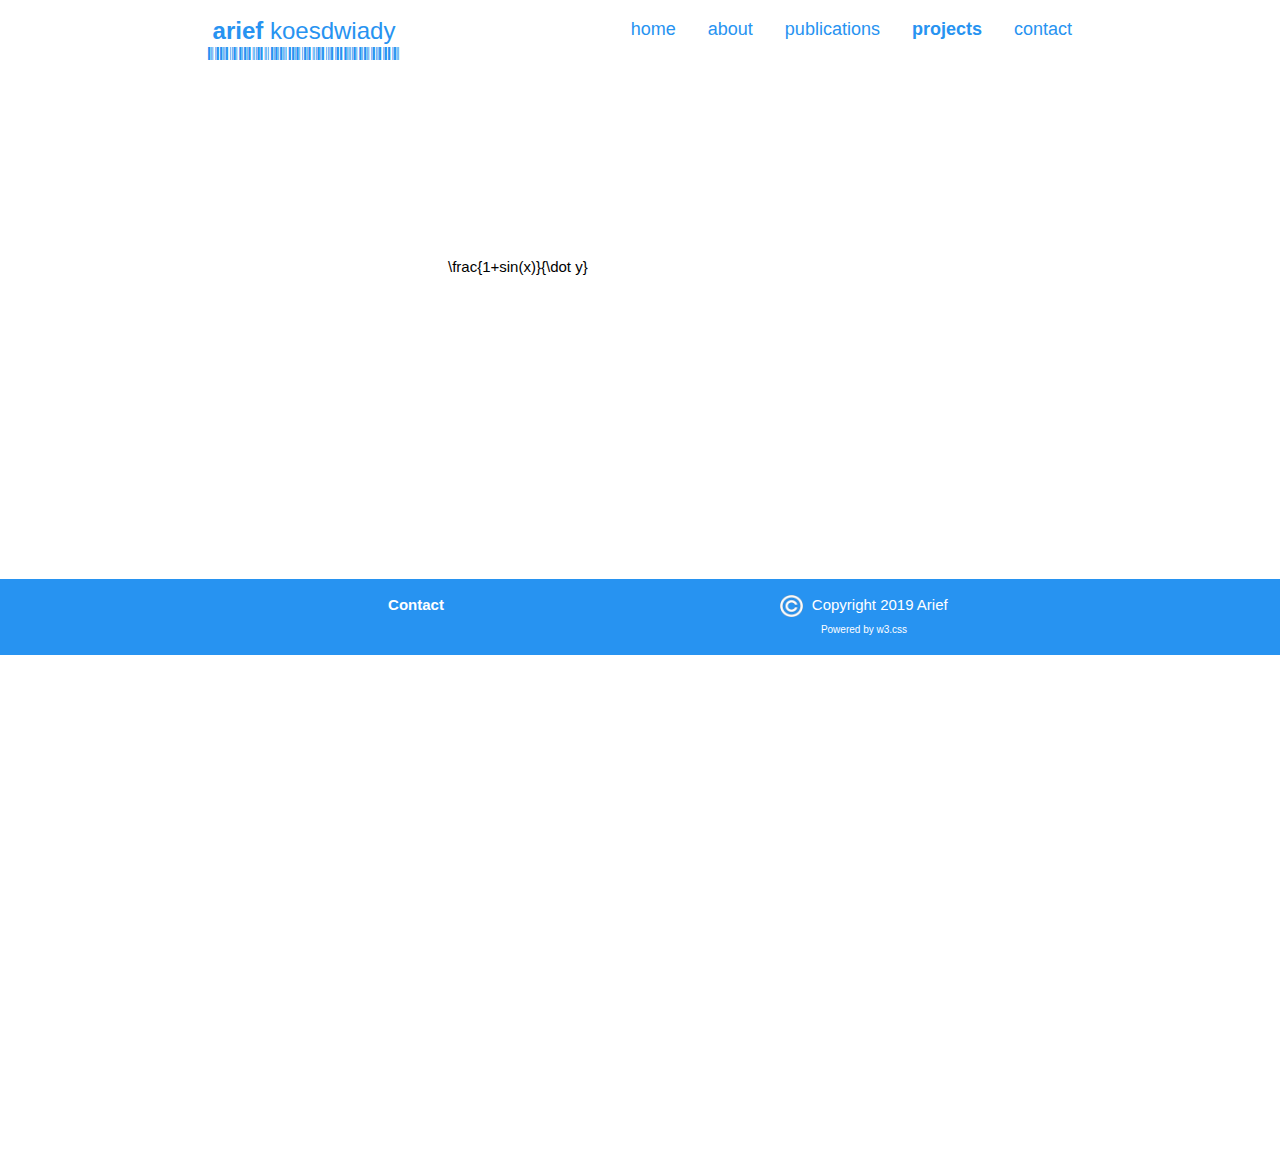
<file: tutorials.html>
<!DOCTYPE html>
<html lang="en">
<title>Arief's Personal Site</title>
<meta charset="UTF-8">
<meta content="width=device-width, initial-scale=1" name="viewport">
<link href="assets/img/pi.png" rel="icon">
<link href="assets/css/w3.css" rel="stylesheet">
<link href="assets/css/w3-theme-black.css" rel="stylesheet">
<link href="https://fonts.googleapis.com/css?family=Roboto+Condensed" rel="stylesheet">
<link crossorigin="anonymous" href="https://use.fontawesome.com/releases/v5.8.1/css/all.css"
      integrity="sha384-50oBUHEmvpQ+1lW4y57PTFmhCaXp0ML5d60M1M7uH2+nqUivzIebhndOJK28anvf" rel="stylesheet">
<link href="https://fonts.googleapis.com/css?family=Libre+Barcode+39" rel="stylesheet">
<link href="assets/css/jcarousel.responsive.css" rel="stylesheet">

<style>
    html, body, h1, h2, h3, h4, h5, h6 {
        font-family: 'Montserrat', sans-serif;
    }

    body, html {
        height: 100%;
    }

    #logo {
        font-family: 'Libre Barcode 39', cursive;
    }

    .bgimg {
        background-image: url('./assets/img/construction.jpg');
        height: 100%;
        background-position: center;
        background-size: cover;
        position: relative;
        color: white;
        font-family: "Courier New", Courier, monospace;
        font-size: 25px;
    }
    .middle {
        position: absolute;
        top: 50%;
        left: 50%;
        transform: translate(-50%, -50%);
        text-align: center;
    }

    hr {
        margin: auto;
        width: auto;
    }
</style>

<body>
<div class="w3-top">
    <div class="w3-bar w3-theme-white w3-top w3-center w3-large" style="height: 50pt">
        <a class="w3-bar-item w3-button w3-right hide-logo w3-hover-myblue2 w3-large w3-theme-white"
           href="javascript:void(0)" onclick="w3_open()" style="padding-top:12pt;"><i class="fas fa-bars"></i></a>
        <a class="w3-bar-item w3-button w3-theme-white w3-hover-myblue22 w3-xlarge" href="index.html"
           style="padding-top:10pt"><strong>arief</strong> koesdwiady
            <div id="logo" style="display: block; margin-top: -6pt">arief koesdwiady</div>
        </a>
        <a class="w3-bar-item w3-button hide-nav w3-hover-myblue2 w3-myblue2" href="contact.html"
           style="float:right; padding-top:12pt;">contact</a>
        <a class="w3-bar-item w3-button hide-nav w3-hover-myblue2" href="projects.html"
           style="float:right; padding-top:12pt;font-weight: bold;">projects</a>
        <a class="w3-bar-item w3-button hide-nav w3-hover-myblue2" href="publications.html"
           style="float:right; padding-top:12pt;">publications</a>
        <a class="w3-bar-item w3-button hide-nav w3-hover-myblue2 " href="about.html"
           style="float:right; padding-top:12pt;">about</a>
        <a class="w3-bar-item w3-button hide-nav w3-hover-myblue2" href="index.html"
           style="float:right; padding-top:12pt;">home</a>

    </div>
</div>

<nav class="w3-sidebar w3-bar-block w3-collapse w3-large w3-theme-whiteonblue w3-animate-left" id="mySidebar"
     style="z-index: 2">
    <a class="w3-right w3-xlarge w3-padding-large" href="javascript:void(0)" onclick="w3_close()" title="Close Menu">
        <i class="fas fa-times" style="color: white"></i>
    </a>
    <a class="w3-bar-item w3-button w3-hover-myblue2" href="index.html">home</a>
    <a class="w3-bar-item w3-button w3-hover-myblue2" href="about.html">about</a>
    <a class="w3-bar-item w3-button w3-hover-myblue2" href="publications.html">publications</a>
    <a class="w3-bar-item w3-button w3-hover-myblue2 w3-myblue2" href="projects.html">projects</a>
    <a class="w3-bar-item w3-button w3-hover-myblue2" href="contact.html">contact</a>

    <p class="w3-small" style="text-align: center">
        <!--<strong style="margin-left:15px">Contact</strong><br><br>-->
        <a href="https://www.linkedin.com/in/ariefbarkahkoesdwiady/"><i class="fab fa-linkedin fa-2x"
                                                                        style="margin-left:30px;margin-right:15px"></i></a>
        <a href="https://www.facebook.com/abekatech"><i class="fab fa-facebook-square fa-2x"
                                                        style="margin-right:15px"></i></a>
        <a href="https://www.instagram.com/ariefbarkah/"><i class="fab fa-instagram fa-2x"
                                                            style="margin-right:15px"></i></a>
        <a href="mailto:arief.koesdwiady@gm.com?Subject=From%20the%20website"><i class="fas fa-envelope-square fa-2x"
                                                                                 style="margin-right:15px"></i></a>
        <br>
        <br>
    </p>
    <p class="w3-small" style="text-align: center">
        <img alt="copyright" src="assets/img/copyright.png" style="width: 5%; margin-right:5px;">
        Copyright 2019 arief<br>
        <a class="w3-tiny" href="https://www.w3schools.com/w3css/default.asp" style="text-decoration: none"
           target="_blank">
            Powered by w3.css</a>
    </p>

</nav>
<div class="w3-container" style="margin: 20%">
    <div lang="latex">
        \frac{1+sin(x)}{\dot y}
    </div>
</div>


<!--<!DOCTYPE html>-->
<!--<html lang="en">-->
<!--<title>Arief's Personal Site</title>-->
<!--<meta charset="UTF-8">-->
<!--<meta name="viewport" content="width=device-width, initial-scale=1">-->
<!--<link rel="icon" href="assets/img/pi.png">-->
<!--<link rel="stylesheet" href="assets/css/w3.css">-->
<!--<link rel="stylesheet" href="assets/css/w3-theme-black.css">-->
<!--<link rel="stylesheet" href="https://fonts.googleapis.com/css?family=Roboto+Condensed">-->
<!--<link rel="stylesheet" href="https://use.fontawesome.com/releases/v5.8.1/css/all.css" integrity="sha384-50oBUHEmvpQ+1lW4y57PTFmhCaXp0ML5d60M1M7uH2+nqUivzIebhndOJK28anvf" crossorigin="anonymous">-->
<!--<link href="https://fonts.googleapis.com/css?family=Libre+Barcode+39" rel="stylesheet">-->

<!--<style>-->
<!--html, body, h1, h2, h3, h4, h5, h6 {-->
<!--font-family: 'Roboto Condensed', sans-serif;-->
<!--}-->
<!--body, html {-->
<!--height: 100%;-->
<!--}-->

<!--#logo {-->
<!--font-family: 'Libre Barcode 39', cursive;-->
<!--display: block !important;-->
<!--}-->
<!--</style>-->
<!--<body>-->

<!--<div class="w3-top">-->
<!--<div class="w3-bar w3-theme-myblack w3-top w3-center w3-large">-->
<!--<a class="w3-bar-item w3-button w3-right hide-logo w3-hover-myblue3 w3-large w3-theme-myblack2" style="padding-top:12pt;" href="javascript:void(0)" onclick="w3_open()"><i class="fas fa-bars"></i></a>-->
<!--<a href="index.html" class="w3-bar-item w3-button w3-theme-myblack2 w3-hover-myblue3 w3-xlarge" style="padding-top:0;">Arief Koesdwiady<div id="logo" style="display: block; margin-top: -6pt">Arief Koesdwiady</div></a>-->
<!--<a href="contact.html" style="float:right; padding-top:12pt;" class="w3-bar-item w3-button hide-nav w3-hover-myblue4">Contact</a>-->
<!--<a href="projects.html" style="float:right; padding-top:12pt;" class="w3-bar-item w3-button hide-nav w3-hover-myblue4 w3-myblue2">Projects</a>-->
<!--<a href="publications.html" style="float:right; padding-top:12pt;" class="w3-bar-item w3-button hide-nav w3-hover-myblue4">Publications</a>-->
<!--<a href="about.html" style="float:right; padding-top:12pt;" class="w3-bar-item w3-button hide-nav w3-hover-myblue4">About</a>-->
<!--<a href="index.html" style="float:right; padding-top:12pt;" class="w3-bar-item w3-button hide-nav w3-hover-myblue4 ">Home</a>-->

<!--</div>-->
<!--</div>-->

<!--<nav class="w3-sidebar w3-bar-block w3-collapse w3-large w3-theme-myblack w3-animate-left" id="mySidebar" style="z-index: 2">-->
<!--<a href="javascript:void(0)" onclick="w3_close()" class="w3-right w3-xlarge w3-padding-large" title="Close Menu">-->
<!--<i class="fas fa-times" style="color: white"></i>-->
<!--</a>-->
<!--<a class="w3-bar-item w3-button w3-hover-myblue4" href="index.html">Home</a>-->
<!--<a class="w3-bar-item w3-button w3-hover-myblue4" href="about.html">About</a>-->
<!--<a class="w3-bar-item w3-button w3-hover-myblue4" href="publications.html">Publications</a>-->
<!--<a class="w3-bar-item w3-button w3-hover-myblue4 w3-myblue2" href="projects.html">Projects</a>-->
<!--<a class="w3-bar-item w3-button w3-hover-myblue4" href="contact.html">Contact</a>-->
<!--<p class="w3-small" style="text-align: center; position:absolute; bottom:15%">-->
<!--&lt;!&ndash;<strong style="margin-left:15px">Contact</strong><br><br>&ndash;&gt;-->
<!--<a href="https://www.linkedin.com/in/ariefbarkahkoesdwiady/"><i class="w3-hover-myblue4 fab fa-linkedin fa-2x" style="margin-left:30px;margin-right:15px"></i></a>-->
<!--<a href="https://www.facebook.com/abekatech"><i class="w3-hover-myblue4 fab fa-facebook-square fa-2x" style="margin-right:15px"></i></a>-->
<!--<a href="https://www.instagram.com/ariefbarkah/"><i class="w3-hover-myblue4 fab fa-instagram fa-2x" style="margin-right:15px"></i></a>-->
<!--<a href="mailto:arief.koesdwiady@gm.com?Subject=From%20the%20website"><i class="w3-hover-myblue4 fas fa-envelope-square fa-2x" style="margin-right:15px"></i></a>-->
<!--<br>-->
<!--<br>-->
<!--</p>-->
<!--<p class="w3-small" style="text-align: center; position:absolute; bottom:10%;">-->
<!--<img src="assets/img/copyright.png" alt="copyright" style="width: 5%; margin-right:5px;">-->
<!--Copyright 2019 Arief<br>-->
<!--<a class="w3-tiny w3-hover-myblue4" style="text-decoration: none" href="https://www.w3schools.com/w3css/default.asp" target="_blank">-->
<!--Powered by w3.css</a>-->
<!--</p>-->
<!--</nav>-->

<!--<div class="w3-overlay w3-hide-large" onclick="w3_close()" style="cursor:pointer" title="close side menu" id="myOverlay"></div>-->

<!--<div class="w3-main" style="padding-bottom: 60pt">-->
<!--<div class="w3-container">-->
<!--<div class="w3-row"  style="padding-top: 70pt">-->
<!--<h3 style="padding-left:1%; padding-right:1%">Traffic Flow</h3>-->
<!--<div class="w3-col m7 l7" style="padding-left:1%; padding-right:1%">-->
<!--<p style="text-align: justify">-->
<!--Lorem ipsum dolor sit amet, quo ei simul congue exerci, ad nec admodum perfecto mnesarchum, vim ea mazim fierent detracto.-->
<!--Lorem ipsum dolor sit amet, quo ei simul congue exerci, ad nec admodum perfecto mnesarchum, vim ea mazim fierent detracto.-->
<!--</p>-->
<!--</div>-->
<!--<div class="w3-col m5 l5 w3-center" style="padding-left:1%; padding-right:1%">-->
<!--<img class="w3-image" src="assets/img/kfupm-mit.jpeg" alt="mit-kfupm" style="width: 100%;height: auto">-->
<!--</div>-->
<!--</div>-->
<!--</div>-->
<!--<div class="w3-container w3-center" style="padding-top: 40pt; padding-bottom:20pt">-->
<!--<div class="line"></div>-->
<!--<div style="display:inline-block;"><i class="fas fa-chevron-down fa-lg w3-myblue3"></i></div>-->
<!--<div class="line"></div>-->
<!--</div>-->
<!--<div class="w3-container">-->
<!--<div class="w3-row">-->
<!--<h3 style="padding-left:1%; padding-right:1%">Driver Distraction</h3>-->
<!--<div class="w3-col m5 l5 w3-center" style="padding-left:1%; padding-right:1%">-->
<!--<img class="w3-image" src="assets/img/kfupm-mit.jpeg" alt="mit-kfupm" style="width: 100%;height: auto">-->
<!--</div>-->
<!--<div class="w3-col m7 l7" style="padding-left:1%; padding-right:1%">-->
<!--<p style="text-align: justify">-->
<!--Lorem ipsum dolor sit amet, quo ei simul congue exerci, ad nec admodum perfecto mnesarchum, vim ea mazim fierent detracto.-->
<!--Lorem ipsum dolor sit amet, quo ei simul congue exerci, ad nec admodum perfecto mnesarchum, vim ea mazim fierent detracto.-->
<!--</p>-->
<!--</div>-->

<!--</div>-->
<!--</div>-->
<!--<div class="w3-container w3-center" style="padding-top: 40pt; padding-bottom:20pt">-->
<!--<div class="line"></div>-->
<!--<div style="display:inline-block;"><i class="fas fa-chevron-down fa-lg w3-myblue3"></i></div>-->
<!--<div class="line"></div>-->
<!--</div>-->
<!--<div class="w3-container">-->
<!--<div class="w3-row">-->
<!--<h3 style="padding-left:1%; padding-right:1%">Keyword Spotting</h3>-->
<!--<div class="w3-col m7 l7" style="padding-left:1%; padding-right:1%">-->
<!--<p style="text-align: justify">-->
<!--Lorem ipsum dolor sit amet, quo ei simul congue exerci, ad nec admodum perfecto mnesarchum, vim ea mazim fierent detracto.-->
<!--Lorem ipsum dolor sit amet, quo ei simul congue exerci, ad nec admodum perfecto mnesarchum, vim ea mazim fierent detracto.-->
<!--</p>-->
<!--</div>-->
<!--<div class="w3-col m5 l5 w3-center" style="padding-left:1%; padding-right:1%">-->
<!--<img class="w3-image" src="assets/img/kfupm-mit.jpeg" alt="mit-kfupm" style="width: 100%;height: auto">-->
<!--</div>-->
<!--</div>-->
<!--</div>-->
<!--<div class="w3-container w3-center" style="padding-top: 40pt; padding-bottom:20pt">-->
<!--<div class="line"></div>-->
<!--<div style="display:inline-block;"><i class="fas fa-chevron-down fa-lg w3-myblue3"></i></div>-->
<!--<div class="line"></div>-->
<!--</div>-->
<!--<div class="w3-container">-->
<!--<div class="w3-row">-->
<!--<h3 style="padding-left:1%; padding-right:1%">Anomaly Detection</h3>-->
<!--<div class="w3-col m5 l5 w3-center" style="padding-left:1%; padding-right:1%">-->
<!--<img class="w3-image" src="assets/img/kfupm-mit.jpeg" alt="mit-kfupm" style="width: 100%;height: auto">-->
<!--</div>-->
<!--<div class="w3-col m7 l7" style="padding-left:1%; padding-right:1%">-->
<!--<p style="text-align: justify">-->
<!--Lorem ipsum dolor sit amet, quo ei simul congue exerci, ad nec admodum perfecto mnesarchum, vim ea mazim fierent detracto.-->
<!--Lorem ipsum dolor sit amet, quo ei simul congue exerci, ad nec admodum perfecto mnesarchum, vim ea mazim fierent detracto.-->
<!--</p>-->
<!--</div>-->

<!--</div>-->
<!--</div>-->
<!--<div class="w3-container w3-center" style="padding-top: 40pt; padding-bottom:20pt">-->
<!--<div class="line"></div>-->
<!--<div style="display:inline-block;"><i class="fas fa-chevron-down fa-lg w3-myblue3"></i></div>-->
<!--<div class="line"></div>-->
<!--</div>-->
<!--<div class="w3-container">-->
<!--<div class="w3-row">-->
<!--<h3 style="padding-left:1%; padding-right:1%">Quadrotor</h3>-->
<!--<div class="w3-col m7 l7" style="padding-left:1%; padding-right:1%">-->
<!--<p style="text-align: justify">-->
<!--Lorem ipsum dolor sit amet, quo ei simul congue exerci, ad nec admodum perfecto mnesarchum, vim ea mazim fierent detracto.-->
<!--Lorem ipsum dolor sit amet, quo ei simul congue exerci, ad nec admodum perfecto mnesarchum, vim ea mazim fierent detracto.-->
<!--</p>-->
<!--</div>-->
<!--<div class="w3-col m5 l5 w3-center" style="padding-left:1%; padding-right:1%">-->
<!--<img class="w3-image" src="assets/img/kfupm-mit.jpeg" alt="mit-kfupm" style="width: 100%;height: auto">-->
<!--</div>-->
<!--</div>-->
<!--</div>-->
<!--<div class="w3-container w3-center" style="padding-top: 40pt; padding-bottom:20pt">-->
<!--<div class="line"></div>-->
<!--<div style="display:inline-block;"><i class="fas fa-chevron-down fa-lg w3-myblue3"></i></div>-->
<!--<div class="line"></div>-->
<!--</div>-->
<!--<div class="w3-container">-->
<!--<div class="w3-row">-->
<!--<h3 style="padding-left:1%; padding-right:1%">USAD</h3>-->
<!--<div class="w3-col m5 l5 w3-center" style="padding-left:1%; padding-right:1%">-->
<!--<img class="w3-image" src="assets/img/kfupm-mit.jpeg" alt="mit-kfupm" style="width: 100%;height: auto">-->
<!--</div>-->
<!--<div class="w3-col m7 l7" style="padding-left:1%; padding-right:1%">-->
<!--<p style="text-align: justify">-->
<!--Lorem ipsum dolor sit amet, quo ei simul congue exerci, ad nec admodum perfecto mnesarchum, vim ea mazim fierent detracto.-->
<!--Lorem ipsum dolor sit amet, quo ei simul congue exerci, ad nec admodum perfecto mnesarchum, vim ea mazim fierent detracto.-->
<!--</p>-->
<!--</div>-->

<!--</div>-->
<!--</div>-->
<!--<div class="w3-container w3-center" style="padding-top: 40pt; padding-bottom:20pt">-->
<!--<div class="line"></div>-->
<!--<div style="display:inline-block;"><i class="fas fa-chevron-down fa-lg w3-myblue3"></i></div>-->
<!--<div class="line"></div>-->
<!--</div>-->
<!--<div class="w3-container">-->
<!--<div class="w3-row">-->
<!--<h3 style="padding-left:1%; padding-right:1%">MIT-KFUPM</h3>-->
<!--<div class="w3-col m7 l7" style="padding-left:1%; padding-right:1%">-->
<!--<p style="text-align: justify">-->
<!--Lorem ipsum dolor sit amet, quo ei simul congue exerci, ad nec admodum perfecto mnesarchum, vim ea mazim fierent detracto.-->
<!--Lorem ipsum dolor sit amet, quo ei simul congue exerci, ad nec admodum perfecto mnesarchum, vim ea mazim fierent detracto.-->
<!--</p>-->
<!--</div>-->
<!--<div class="w3-col m5 l5 w3-center" style="padding-left:1%; padding-right:1%">-->
<!--<img class="w3-image" src="assets/img/kfupm-mit.jpeg" alt="mit-kfupm" style="width: 100%;height: auto">-->
<!--</div>-->
<!--</div>-->
<!--</div>-->
<!--<div class="w3-container w3-center" style="padding-top: 40pt; padding-bottom:20pt">-->
<!--<div class="line"></div>-->
<!--<div style="display:inline-block;"><i class="fas fa-chevron-down fa-lg w3-myblue3"></i></div>-->
<!--<div class="line"></div>-->
<!--</div>-->
<!--<div class="w3-container">-->
<!--<div class="w3-row">-->
<!--<h3 style="padding-left:1%; padding-right:1%">Tomography</h3>-->
<!--<div class="w3-col m5 l5 w3-center" style="padding-left:1%; padding-right:1%">-->
<!--<img class="w3-image" src="assets/img/kfupm-mit.jpeg" alt="mit-kfupm" style="width: 100%;height: auto">-->
<!--</div>-->
<!--<div class="w3-col m7 l7" style="padding-left:1%; padding-right:1%">-->
<!--<p style="text-align: justify">-->
<!--Lorem ipsum dolor sit amet, quo ei simul congue exerci, ad nec admodum perfecto mnesarchum, vim ea mazim fierent detracto.-->
<!--Lorem ipsum dolor sit amet, quo ei simul congue exerci, ad nec admodum perfecto mnesarchum, vim ea mazim fierent detracto.-->
<!--</p>-->
<!--</div>-->

<!--</div>-->
<!--</div>-->
<!--</div>-->

<!--&lt;!&ndash;<div class="w3-bottom">&ndash;&gt;-->
<!--<div class="w3-bottom">-->
<!--<div class="w3-container" style="opacity:0">-->
<!--<p>This is my transparent footer</p>-->
<!--</div>-->
<div class="footer">
    <div class="w3-row w3-theme-whiteonblue w3-bottom" style="position: absolute">
        <div class="w3-container">
            <div class="w3-col w3-half">
                <p style="text-align: center">
                    <strong>Contact</strong><br>
                    <a href="https://www.linkedin.com/in/ariefbarkahkoesdwiady/"><i class="fab fa-linkedin fa-2x"
                                                                                    style="margin-right:15px; margin-left:12px"></i></a>
                    <a href="https://www.facebook.com/abekatech"><i class="fab fa-facebook-square fa-2x"
                                                                    style="margin-right:15px"></i></a>
                    <a href="https://www.instagram.com/ariefbarkah/"><i class="fab fa-instagram fa-2x"
                                                                        style="margin-right:15px"></i></a>
                    <a href="mailto:arief.koesdwiady@gm.com?Subject=From%20the%20website"><i
                            class="fas fa-envelope-square fa-2x" style="margin-right:15px"></i></a>
                </p>
            </div>
            <div class="w3-col w3-half">
                <p style="text-align: center">
                    <img alt="copyright" src="assets/img/copyright.png" style="width: 5%; margin-right:5px;">
                    Copyright 2019 Arief<br>
                    <a class="w3-tiny" href="https://www.w3schools.com/w3css/default.asp"
                       style="text-decoration: none"
                       target="_blank">
                        Powered by w3.css</a>
                </p>
            </div>
        </div>
    </div>
</div>
<script src="assets/js/arief.js"></script>
<script type="text/javascript" src="assets/js/jquery.js"></script>
<script type="text/javascript" src="assets/js/jquery.jcarousel.min.js"></script>
<script type="text/javascript" src="assets/js/jcarousel.responsive.js"></script>
<script type="text/javascript" src="http://latex.codecogs.com/latexit.js"></script>
<script>
    // Set the date we're counting down to
    var countDownDate = new Date("Jan 5, 2020 00:00:00").getTime();

    // Update the count down every 1 second
    var countdownfunction = setInterval(function() {

        // Get todays date and time
        var now = new Date().getTime();

        // Find the distance between now an the count down date
        var distance = countDownDate - now;

        // Time calculations for days, hours, minutes and seconds
        var days = Math.floor(distance / (1000 * 60 * 60 * 24));
        var hours = Math.floor((distance % (1000 * 60 * 60 * 24)) / (1000 * 60 * 60));
        var minutes = Math.floor((distance % (1000 * 60 * 60)) / (1000 * 60));
        var seconds = Math.floor((distance % (1000 * 60)) / 1000);

        // Output the result in an element with id="demo"
        document.getElementById("demo").innerHTML = days + "d " + hours + "h "
            + minutes + "m " + seconds + "s ";

        // If the count down is over, write some text
        if (distance < 0) {
            clearInterval(countdownfunction);
            document.getElementById("demo").innerHTML = "EXPIRED";
        }
    }, 1000);
</script>
</body>
</html>
</file>
<file: assets/css/w3-theme-black.css>
.w3-theme-l6 {
    color: #000 !important;
    background-color: #ffffff !important
}

.w3-theme-l5 {
    color: #000 !important;
    background-color: #f0f0f0 !important
}

.w3-theme-l4 {
    color: #000 !important;
    background-color: #cccccc !important
}

.w3-theme-l3 {
    color: #fff !important;
    background-color: #999999 !important
}

.w3-theme-l2 {
    color: #fff !important;
    background-color: #666666 !important
}

.w3-theme-l1 {
    color: #fff !important;
    background-color: #333333 !important
}

.w3-theme-d1 {
    color: #fff !important;
    background-color: #000000 !important
}

.w3-theme-d2 {
    color: #fff !important;
    background-color: #000000 !important
}

.w3-theme-d3 {
    color: #fff !important;
    background-color: #000000 !important
}

.w3-theme-d4 {
    color: #fff !important;
    background-color: #000000 !important
}

.w3-theme-d5 {
    color: #fff !important;
    background-color: #000000 !important
}

.w3-theme-light {
    color: #000 !important;
    background-color: #f0f0f0 !important
}

.w3-theme-white {
    color: #2793f1 !important;
    background-color: #ffffff !important
}

.w3-theme-whiteonblue {
    color: #ffffff !important;
    background-color: #2793f1 !important
}

.w3-theme-dark {
    color: #fff !important;
    background-color: #000000 !important
}

.w3-theme-action {
    color: #fff !important;
    background-color: #000000 !important
}

.w3-theme {
    color: #fff !important;
    background-color: #000000 !important
}

.w3-text-theme {
    color: #000000 !important
}

.w3-border-theme {
    border-color: #000000 !important
}

.w3-hover-theme:hover {
    color: #fff !important;
    background-color: #000000 !important
}

.w3-hover-text-theme:hover {
    color: #000000 !important
}

.w3-hover-border-theme:hover {
    border-color: #000000 !important
}

.w3-theme-myblue {
    color: #fff !important;
    background-color: #030361 !important
}

.w3-theme-myblue2 {
    color: #fff !important;
    background-color: #2793f1 !important
}

.w3-theme-myblack {
    color: #ffffff !important;
    background-color: #000000 !important
}

.w3-theme-myblack2 {
    color: #2793f1 !important;
    background-color: #000000 !important
}
</file>
<file: assets/css/jcarousel.responsive.css>
.jcarousel-wrapper {
    margin: 20px auto;
    position: relative;
    border: 4px solid #ffffff;
    -webkit-border-radius: 5px;
    -moz-border-radius: 5px;
    border-radius: 5px;
    -webkit-box-shadow: 0 0 1px #fff;
    -moz-box-shadow: 0 0 1px #fff;
    box-shadow: 0 0 1px #fff;
}
/** Carousel **/

.jcarousel {
    position: relative;
    overflow: hidden;
    /*width: 100%;*/
}

.jcarousel ul {
    width: 10000em;
    position: relative;
    list-style: none;
    /*margin-left: 40px;*/
    padding-left: 10%;
    padding-right: 10%;
}

.jcarousel li {
    width: 200px;
    float: left;
    border: 1px solid #ffffff;
    -moz-box-sizing: border-box;
    -webkit-box-sizing: border-box;
    box-sizing: border-box;
}

/*.jcarousel img {*/
    /*display: block;*/
    /*max-width: 100%;*/
    /*height: 100% !important;*/
/*}*/

/** Carousel Controls **/

.jcarousel-control-prev,
.jcarousel-control-next {
    position: absolute;
    top: 50%;
    margin-top: -15px;
    width: 30px;
    height: 30px;
    text-align: center;
    background: #4E443C;
    color: #fff;
    text-decoration: none;
    text-shadow: 0 0 1px #000;
    font: 24px/27px Arial, sans-serif;
    -webkit-border-radius: 30px;
    -moz-border-radius: 30px;
    border-radius: 30px;
    -webkit-box-shadow: 0 0 4px #F0EFE7;
    -moz-box-shadow: 0 0 4px #F0EFE7;
    box-shadow: 0 0 4px #F0EFE7;
    opacity: 0.1;
}

.jcarousel-control-prev {
    /*left: 15px;*/
}

.jcarousel-control-next {
    right: 1px;
}

/** Carousel Pagination **/

.jcarousel-pagination {
    position: absolute;
    bottom: -40px;
    left: 50%;
    -webkit-transform: translate(-50%, 0);
    -ms-transform: translate(-50%, 0);
    transform: translate(-50%, 0);
    margin: 0;
}

.jcarousel-pagination a {
    text-decoration: none;
    display: inline-block;

    font-size: 11px;
    height: 10px;
    width: 10px;
    line-height: 10px;

    background: #fff;
    color: #4E443C;
    border-radius: 10px;
    text-indent: -9999px;

    margin-right: 7px;


    -webkit-box-shadow: 0 0 2px #4E443C;
    -moz-box-shadow: 0 0 2px #4E443C;
    box-shadow: 0 0 2px #4E443C;
}

.jcarousel-pagination a.active {
    background: #4E443C;
    color: #fff;
    opacity: 0.1;

    -webkit-box-shadow: 0 0 2px #F0EFE7;
    -moz-box-shadow: 0 0 2px #F0EFE7;
    box-shadow: 0 0 2px #F0EFE7;
}


#heroes .jcarousel-wrapper {
    margin: 20px auto;
    position: relative;
    border: 10px solid #fff;
    width: 100%;
    height: auto;

    -webkit-border-radius: 5px;
    -moz-border-radius: 5px;
    border-radius: 5px;
    -webkit-box-shadow: 0 0 2px #999;
    -moz-box-shadow: 0 0 2px #999;
    box-shadow: 0 0 2px #999;
}
/** Carousel **/

#heroes2 .jcarousel {
    position: relative;
    overflow: hidden;
}

#heroes2 .jcarousel ul {
    width: 10000em;
    position: relative;
    list-style: none;
    margin: 0;
    padding: 0;
}

#heroes2 .jcarousel li {
    float: left;
}

/*#heroes2 .jcarousel img {*/
    /*display: block;*/
    /*margin-left: auto;*/
    /*margin-right: auto;*/

    /*!*max-width: 100%;*!*/
    /*!*height: 100% !important;*!*/
/*}*/

/** Carousel Controls **/

/*#heroes2 .jcarousel-control-prev,*/
/*#heroes2 .jcarousel-control-next {*/
/*position: absolute;*/
/*top: 200px;*/
/*width: 30px;*/
/*height: 30px;*/
/*text-align: center;*/
/*background: #4E443C;*/
/*color: #fff;*/
/*text-decoration: none;*/
/*text-shadow: 0 0 1px #000;*/
/*font: 24px/27px Arial, sans-serif;*/
/*-webkit-border-radius: 30px;*/
/*-moz-border-radius: 30px;*/
/*border-radius: 30px;*/
/*-webkit-box-shadow: 0 0 2px #999;*/
/*-moz-box-shadow: 0 0 2px #999;*/
/*box-shadow: 0 0 2px #999;*/
/*}*/

/*#heroes .jcarousel-control-prev {*/
/*left: -50px;*/
/*}*/

/*#heroes .jcarousel-control-next {*/
/*right: -50px;*/
/*}*/

/*#heroes .jcarousel-control-prev:hover span,*/
/*#heroes .jcarousel-control-next:hover span {*/
/*display: block;*/
/*}*/

/*#heroes .jcarousel-control-prev.inactive,*/
/*#heroes .jcarousel-control-next.inactive {*/
/*opacity: .5;*/
/*cursor: default;*/
/*}*/

/*!** Carousel Pagination **!*/

/*#heroes .jcarousel-pagination {*/
/*position: absolute;*/
/*bottom: 0;*/
/*left: 15px;*/
/*}*/

/*#heroes .jcarousel-pagination a {*/
/*text-decoration: none;*/
/*display: inline-block;*/

/*font-size: 11px;*/
/*line-height: 14px;*/
/*min-width: 14px;*/

/*background: #fff;*/
/*color: #4E443C;*/
/*border-radius: 14px;*/
/*padding: 3px;*/
/*text-align: center;*/

/*margin-right: 2px;*/

/*opacity: .75;*/
/*}*/

/*#heroes .jcarousel-pagination a.active {*/
/*background: #4E443C;*/
/*color: #fff;*/
/*opacity: 1;*/
/*text-shadow: 0 -1px 0 rgba(0, 0, 0, 0.75);*/
/*}*/
</file>
